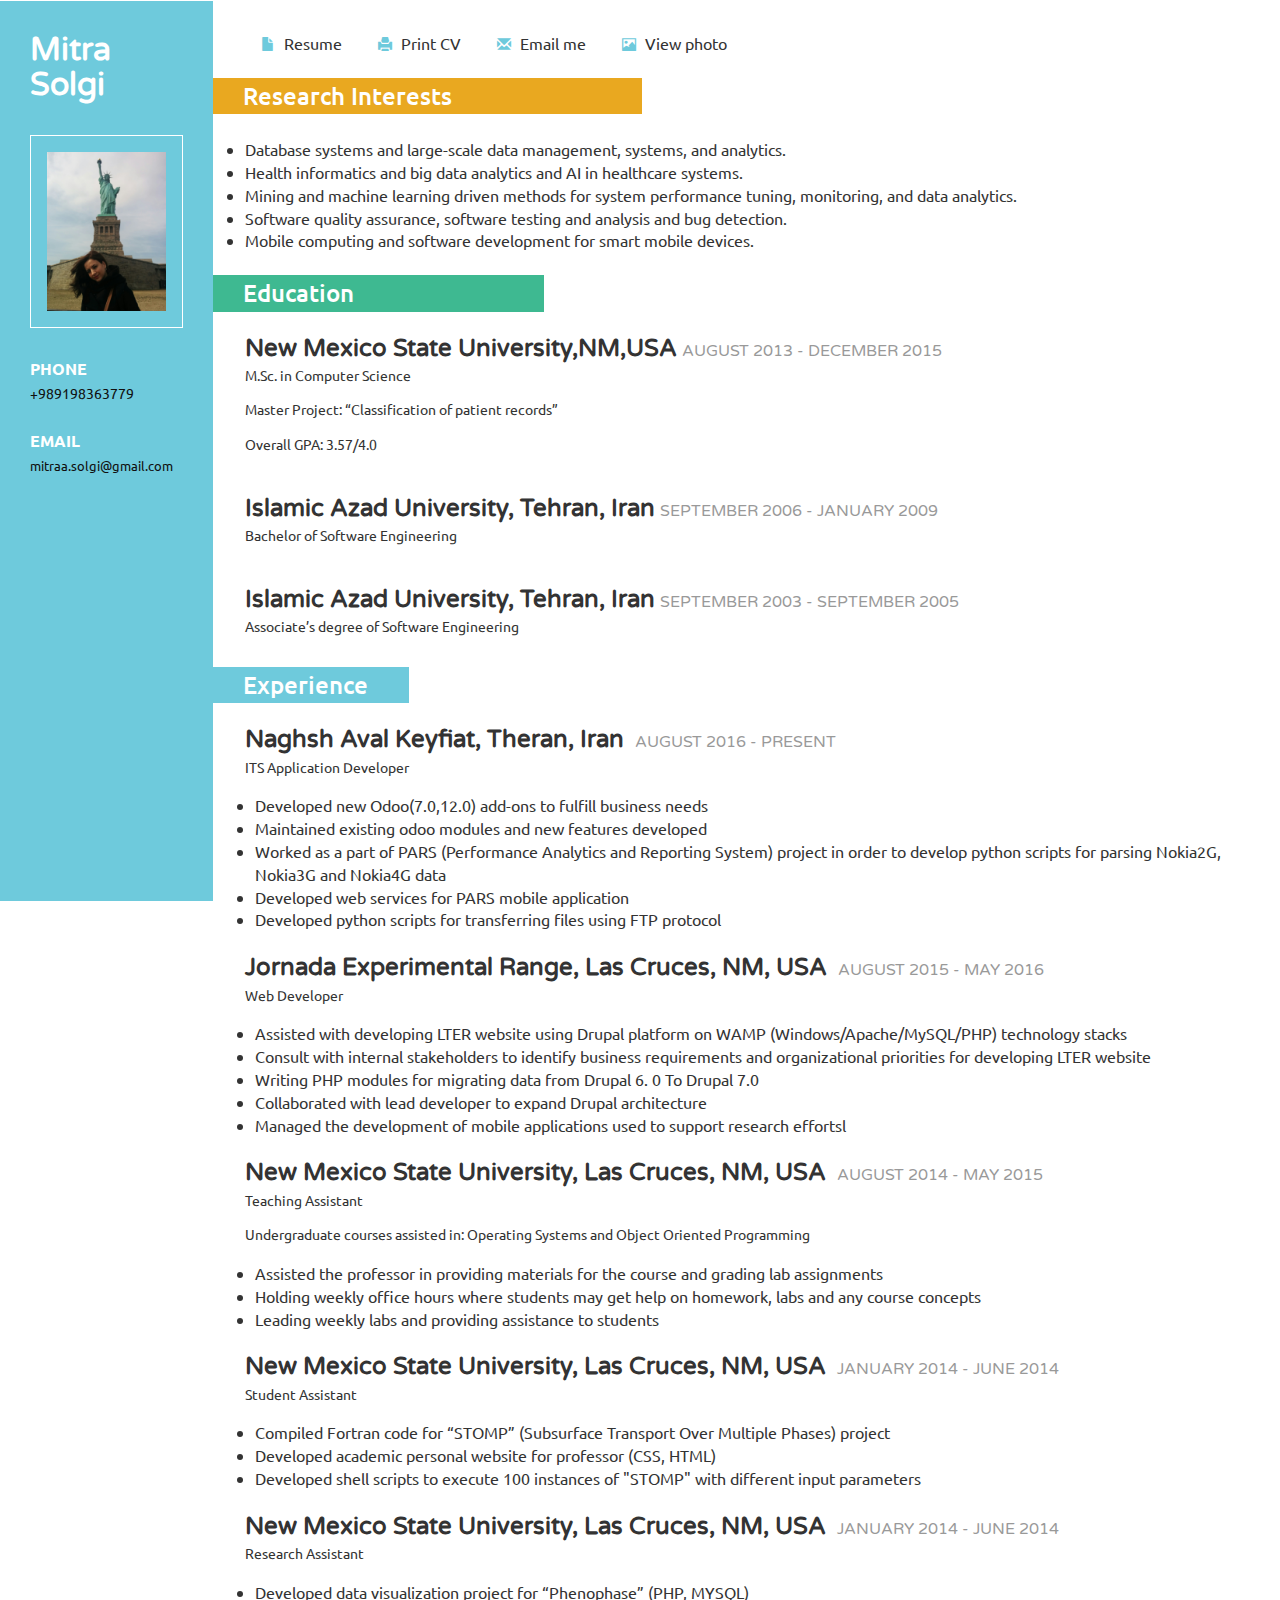
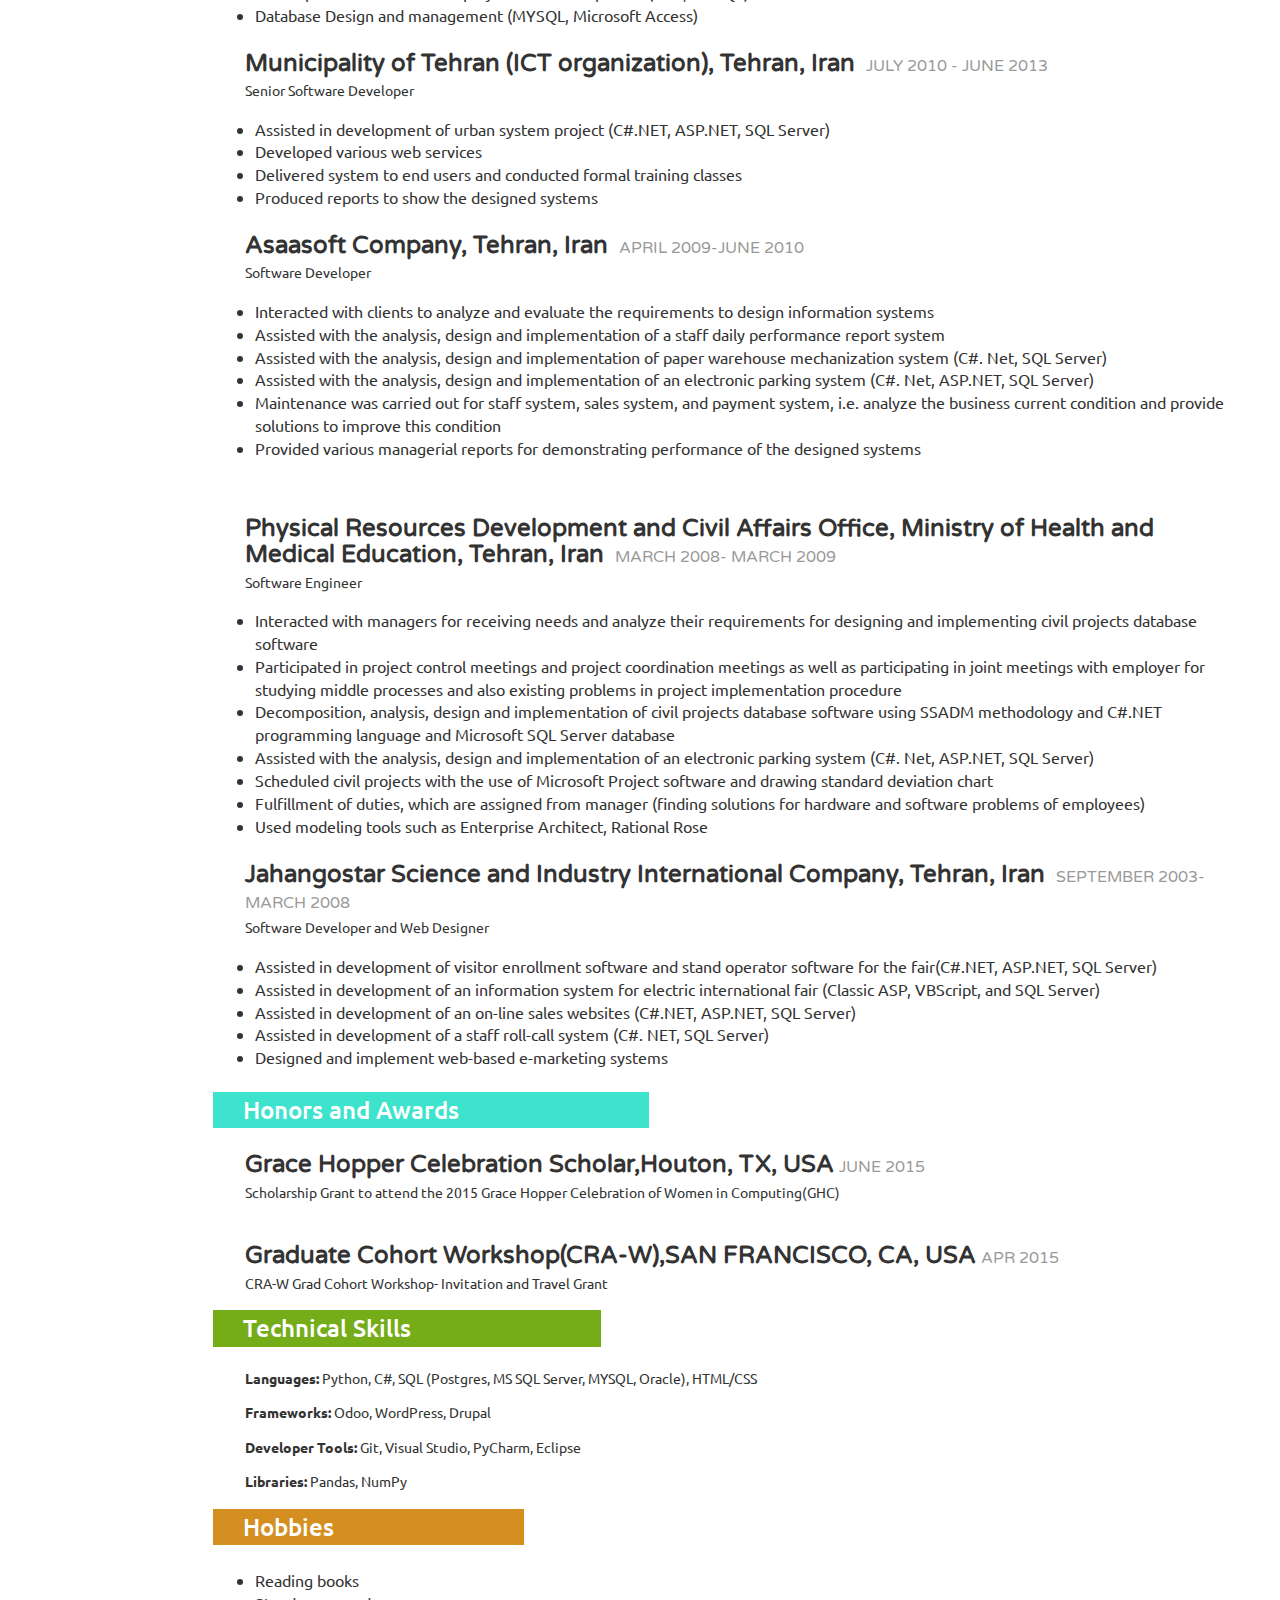
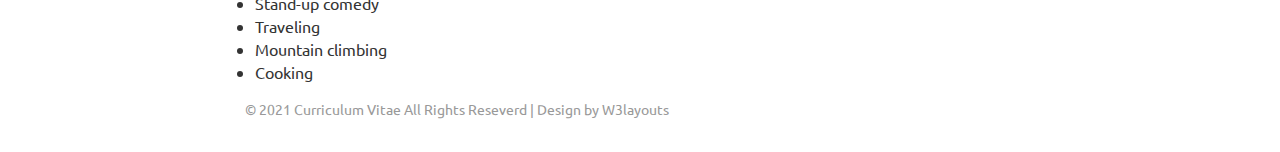
<file: index.html>
<!--A Design by W3layouts
Author: W3layout
Author URL: http://w3layouts.com
License: Creative Commons Attribution 3.0 Unported
License URL: http://creativecommons.org/licenses/by/3.0/
Test
-->
<!DOCTYPE HTML>
<html xmlns="http://www.w3.org/1999/html">
<head>
    <title>Curriculum Vitae</title>
    <link href="css/bootstrap.css" rel='stylesheet' type='text/css'/>
    <!-- jQuery (necessary JavaScript plugins) -->
    <script src="js/jquery.min.js"></script>
    <!-- Custom Theme files -->
    <link href="css/dashboard.css" rel="stylesheet">
    <link href="css/style.css" rel='stylesheet' type='text/css'/>

    <!-- Custom Theme files -->
    <!--//theme-style-->
    <meta content="width=device-width, initial-scale=1" name="viewport">
    <meta content="text/html; charset=utf-8" http-equiv="Content-Type"/>
    <meta content="Curriculum Vitae Responsive web template, Bootstrap Web Templates, Flat Web Templates, Andriod Compatible web template,
Smartphone Compatible web template, free webdesigns for Nokia, Samsung, LG, SonyErricsson, Motorola web design"
          name="keywords"/>
    <script type="application/x-javascript">
         addEventListener("load", function() { setTimeout(hideURLbar, 0); }, false); function hideURLbar(){ window.scrollTo(0,1); }


















    </script>
    <link href='http://fonts.googleapis.com/css?family=Ubuntu:300,400,500,700' rel='stylesheet' type='text/css'>
    <link href='http://fonts.googleapis.com/css?family=Varela+Round' rel='stylesheet' type='text/css'>
    <!-- start menu -->

</head>
<body>
<!-- header -->
<div class="col-sm-3 col-md-2 sidebar">
    <div class="sidebar_top">
        <h1>Mitra Solgi</h1>
        <img alt="" src="images/mitil_1.jpg"/>
    </div>
    <div class="details">
        <h3>PHONE</h3>
        <p>+989198363779</p>
        <h3>EMAIL</h3>
        <p><a href="mailto:mitraa.solgi@gmail.com">mitraa.solgi@gmail.com</a></p>
        <!--			 <address>-->
        <!--			 <h3>ADDRESS</h3>-->
        <!--			 <span>Lorem ipsum,</span>-->
        <!--			 <span>Sed dolor sit,</span>-->
        <!--			 <span>Praesent porta.</span>-->
        <!--			 </address>-->

    </div>
    <div class="clearfix"></div>
</div>
<!---->
<link href="css/popuo-box.css" media="all" rel="stylesheet" type="text/css"/>
<script src="js/jquery.magnific-popup.js" type="text/javascript"></script>
<!---//pop-up-box---->
<div class="col-sm-9 col-sm-offset-3 col-md-10 col-md-offset-2 main">
    <div class="content">
        <div class="details_header">
            <ul>
                <li><a href="index.html"><span aria-hidden="true" class="glyphicon glyphicon-file"></span>Resume</a>
                </li>
                <li><a href="cv/MsolgiCV.pdf"><span aria-hidden="true" class="glyphicon glyphicon-print"></span>Print CV</a>
                </li>
                <li><a href="contact.html"><span aria-hidden="true" class="glyphicon glyphicon-envelope"></span>Email me</a>
                </li>
                <li><a class="play-icon popup-with-zoom-anim" href="#small-dialog"><span
                        aria-hidden="true" class="glyphicon glyphicon-picture"></span>View photo</a></li>
                <div class="mfp-hide" id="small-dialog">
                    <img alt="" src="images/mitil_1.jpg"/>
                </div>
                <script>
						$(document).ready(function() {
						$('.popup-with-zoom-anim').magnificPopup({
							type: 'inline',
							fixedContentPos: false,
							fixedBgPos: true,
							overflowY: 'auto',
							closeBtnInside: true,
							preloader: false,
							midClick: true,
							removalDelay: 300,
							mainClass: 'my-mfp-zoom-in'
						});
																						
						});



















                </script>
            </ul>
        </div>
        </br>
        <div class="education">
            <h3 class="clr2">Research Interests</h3>
            <div class="education_details">

                <!--                <h6>My research interests lie in the areas of:</h6>-->
                <!--					 <h4>Software</h4>-->
                <ul>
                    <li>Database systems and large-scale data management, systems, and analytics.</li>
                    <li>Health informatics and big data analytics and AI in healthcare systems.</li>
                    <li>Mining and machine learning driven methods for system performance tuning, monitoring,
                        and
                        data
                        analytics.
                    </li>
                    <li>Software quality assurance, software testing and analysis and bug detection.</li>
                    <li>Mobile computing and software development for smart mobile devices.</li>

                </ul>
                </br>
            </div>
        </div>
        <div class="education">
            <h3 class="clr3">Education</h3>
            <div class="education_details">
                <h4>New Mexico State University,NM,USA<span>AUGUST 2013 - DECEMBER 2015</span></h4>
                <h6>M.Sc. in Computer Science</h6>
                <h6>Master Project: “Classification of patient records”</h6>
                <h6>Overall GPA: 3.57/4.0</h6>
                <!--				 <p class="cmpny1"></p>-->

                <!--				 <p class="cmpny1">Overall GPA: 3.57/4.0</p>-->

            </div>
            <div class="education_details">
                <h4>Islamic Azad University, Tehran, Iran<span>SEPTEMBER 2006 - JANUARY 2009</span></h4>
                <h6>Bachelor of Software Engineering</h6>
                <!--				 <p class="cmpny1"></p>-->

            </div>
            <div class="education_details">
                <h4>Islamic Azad University, Tehran, Iran<span>SEPTEMBER 2003 - SEPTEMBER 2005</span></h4>
                <h6>Associate’s degree of Software Engineering</h6>
            </div>
        </div>
        <div class="company">
            <h3 class="clr1">Experience</h3>
            <div class="company_details">
                <h4>Naghsh Aval Keyfiat, Theran, Iran <span>AUGUST 2016 - PRESENT</span></h4>
                <h6>ITS Application Developer</h6>


                <ul>
                    <li>Developed new Odoo(7.0,12.0) add-ons to fulfill business needs</li>
                    <li>Maintained existing odoo modules and new features developed</li>
                    <li>Worked as a part of PARS (Performance Analytics and Reporting System) project in order to
                        develop python
                        scripts for parsing Nokia2G, Nokia3G and Nokia4G data
                    </li>
                    <li>Developed web services for PARS mobile application</li>
                    <li>Developed python scripts for transferring files using FTP protocol</li>
                </ul>

            </div>
            <div class="company_details">
                <h4>Jornada Experimental Range, Las Cruces, NM, USA <span>AUGUST 2015 - MAY 2016</span></h4>
                <h6>Web Developer</h6>
                <ul>
                    <li>Assisted with developing LTER website using Drupal platform on WAMP (Windows/Apache/MySQL/PHP)
                        technology stacks
                    </li>
                    <li>Consult with internal stakeholders to identify business requirements and organizational
                        priorities for developing
                        LTER website
                    </li>
                    <li>Writing PHP modules for migrating data from Drupal 6. 0 To Drupal 7.0
                    </li>
                    <li>Collaborated with lead developer to expand Drupal architecture</li>
                    <li>Managed the development of mobile applications used to support research effortsl</li>
                </ul>
            </div>
            <div class="company_details">
                <h4>New Mexico State University, Las Cruces, NM, USA <span>AUGUST 2014 - MAY 2015</span></h4>
                <h6>Teaching Assistant</h6>
                <h6>Undergraduate courses assisted in: Operating Systems and Object Oriented Programming</h6>
                <ul>
                    <li>Assisted the professor in providing materials for the course and grading lab assignments</li>
                    <li>Holding weekly office hours where students may get help on homework, labs and any course
                        concepts
                    </li>
                    <li>Leading weekly labs and providing assistance to students</li>
                </ul>
            </div>
            <div class="company_details">
                <h4>New Mexico State University, Las Cruces, NM, USA <span>JANUARY 2014 - JUNE 2014</span></h4>
                <h6>Student Assistant</h6>
                <ul>
                    <li>Compiled Fortran code for “STOMP” (Subsurface Transport Over Multiple Phases) project</li>
                    <li>Developed academic personal website for professor (CSS, HTML)</li>
                    <li>Developed shell scripts to execute 100 instances of "STOMP" with different input parameters</li>
                </ul>
            </div>
            <div class="company_details">
                <h4>New Mexico State University, Las Cruces, NM, USA <span>JANUARY 2014 - JUNE 2014</span></h4>
                <h6>Research Assistant</h6>
                <ul>
                    <li>Developed data visualization project for “Phenophase” (PHP, MYSQL)</li>
                    <li>Database Design and management (MYSQL, Microsoft Access)</li>
                </ul>
            </div>
            <div class="company_details">
                <h4>Municipality of Tehran (ICT organization), Tehran, Iran <span>JULY 2010 - JUNE 2013</span></h4>
                <h6>Senior Software Developer</h6>
                <ul>
                    <li>Assisted in development of urban system project (C#.NET, ASP.NET, SQL Server)</li>
                    <li>Developed various web services</li>
                    <li>Delivered system to end users and conducted formal training classes</li>
                    <li>Produced reports to show the designed systems</li>

                </ul>
            </div>
            <div class="company_details">
                <h4>Asaasoft Company, Tehran, Iran <span>APRIL 2009-JUNE 2010</span></h4>
                <h6>Software Developer</h6>
                <ul>
                    <li>Interacted with clients to analyze and evaluate the requirements to design information systems
                    </li>
                    <li>Assisted with the analysis, design and implementation of a staff daily performance report
                        system
                    </li>
                    <li>Assisted with the analysis, design and implementation of paper warehouse mechanization system
                        (C#. Net, SQL Server)
                    </li>
                    <li>Assisted with the analysis, design and implementation of an electronic parking system
                        (C#. Net, ASP.NET, SQL Server)
                    </li>
                    <li>Maintenance was carried out for staff system, sales system, and payment system, i.e. analyze the
                        business current condition and provide solutions to improve this condition
                    </li>
                    <li>Provided various managerial reports for demonstrating performance of the designed systems</li>

                </ul>
            </div>

        </div>
        <div class="company_details">
            <h4>Physical Resources Development and Civil Affairs Office, Ministry of Health and Medical Education,
                Tehran, Iran <span>MARCH 2008- MARCH 2009</span></h4>
            <h6>Software Engineer</h6>
            <ul>
                <li>Interacted with managers for receiving needs and analyze their requirements for designing and
                    implementing civil projects database software
                </li>
                <li>Participated in project control meetings and project coordination meetings as well as participating
                    in joint meetings with employer for studying middle processes and also existing problems in project
                    implementation procedure
                </li>
                <li>Decomposition, analysis, design and implementation of civil projects database software using SSADM
                    methodology and C#.NET programming language and Microsoft SQL Server database
                </li>
                <li>Assisted with the analysis, design and implementation of an electronic parking system
                    (C#. Net, ASP.NET, SQL Server)
                </li>
                <li>Scheduled civil projects with the use of Microsoft Project software and drawing standard deviation
                    chart
                </li>
                <li>Fulfillment of duties, which are assigned from manager (finding solutions for hardware and software
                    problems of employees)
                </li>
                <li>Used modeling tools such as Enterprise Architect, Rational Rose</li>

            </ul>
        </div>
        <div class="company_details">
            <h4>Jahangostar Science and Industry International Company, Tehran, Iran <span>SEPTEMBER 2003- MARCH 2008</span></h4>
            <h6>Software Developer and Web Designer</h6>
            <ul>
                <li>Assisted in development of visitor enrollment software and stand operator software for the fair(C#.NET, ASP.NET, SQL Server)</li>
                <li>Assisted in development of an information system for electric international fair (Classic ASP, VBScript, and SQL Server)</li>
                <li>Assisted in development of an on-line sales websites (C#.NET, ASP.NET, SQL Server)</li>
                <li>Assisted in development of a staff roll-call system (C#. NET, SQL Server)</li>
                <li>Designed and implement web-based e-marketing systems</li>

            </ul>
        </div>
        <br/>
    </div>
    <div class="honors">
        <h3 class="clr4">Honors and Awards</h3>
        <div class="education_details">
            <h4>Grace Hopper Celebration Scholar,Houton, TX, USA<span>JUNE 2015</span></h4>
            <h6>Scholarship Grant to attend the 2015 Grace Hopper Celebration of Women in Computing(GHC)</h6>
            <!--				 <p class="cmpny1"></p>-->

            <!--				 <p class="cmpny1">Overall GPA: 3.57/4.0</p>-->

        </div>
        <div class="education_details">
            <h4>Graduate Cohort Workshop(CRA-W),SAN FRANCISCO, CA, USA<span>APR 2015</span></h4>
            <h6>CRA-W Grad Cohort Workshop- Invitation and Travel Grant</h6>
            <!--				 <p class="cmpny1"></p>-->

            <!--				 <p class="cmpny1">Overall GPA: 3.57/4.0</p>-->

        </div>
    </div>
    <div class="technical">
        <h3 class="clr5">Technical Skills</h3>
        <div class="education_details">

            <h6><b>Languages:</b><span> Python, C#, SQL (Postgres, MS SQL Server, MYSQL, Oracle), HTML/CSS</span>
            </h6>
            <h6><b>Frameworks:</b><span> Odoo, WordPress, Drupal</span></h6>
            <h6><b>Developer Tools:</b><span> Git, Visual Studio, PyCharm, Eclipse</span></h6>
            <h6><b>Libraries:</b><span> Pandas, NumPy</span></h6>

        </div>
        <!--            <p></p>-->

    </div>
    <div></div>
    <div class="hobbies">
        <h3 class="clr6">Hobbies</h3>
        <div class="company_details">

            <ul>
                <li>Reading books</li>
                <li>Stand-up comedy</li>
                <li>Traveling</li>
                <li>Mountain climbing</li>
                <li>Cooking</li>
            </ul>
        </div>
    </div>
    <div class="copywrite">
        <p>© 2021 Curriculum Vitae All Rights Reseverd | Design by <a href="http://w3layouts.com/" target="_blank">W3layouts</a>
        </p>
    </div>
</div>
</div>
<!---->
</body>
</html>
</file>
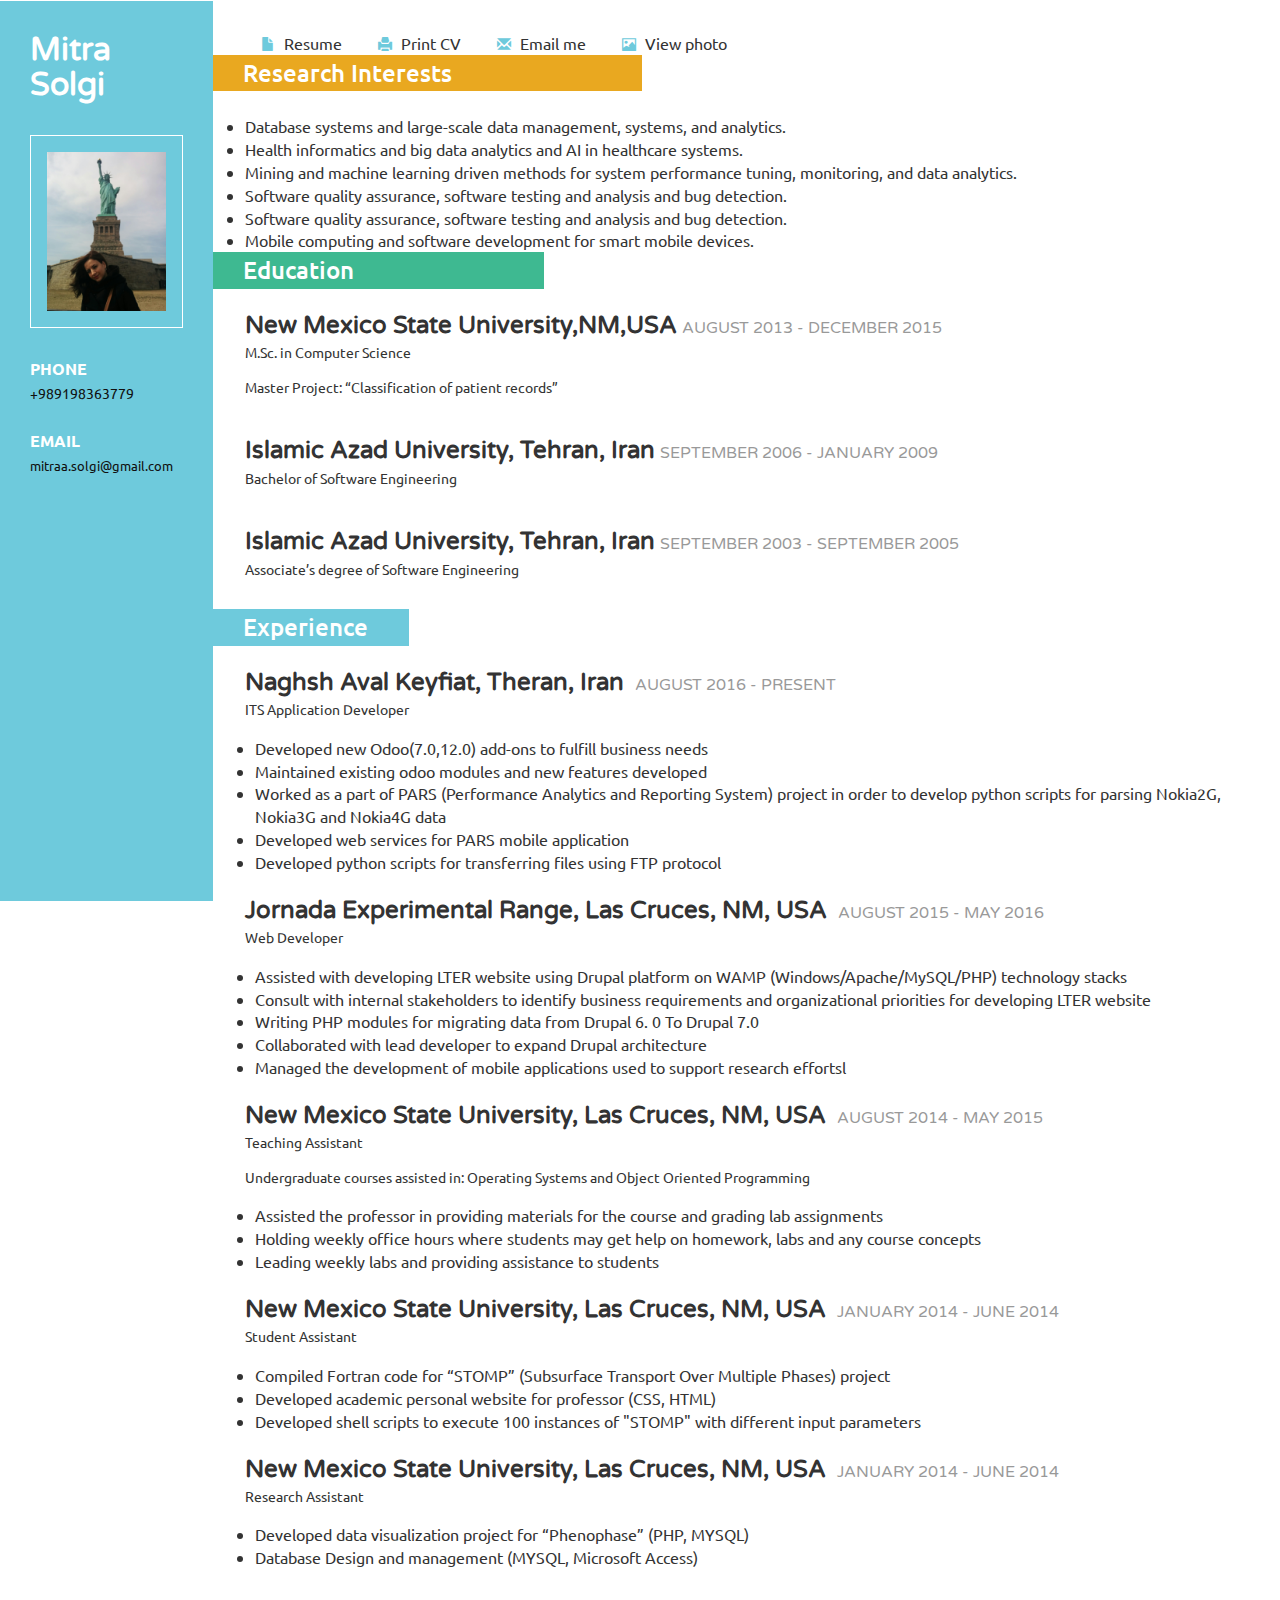
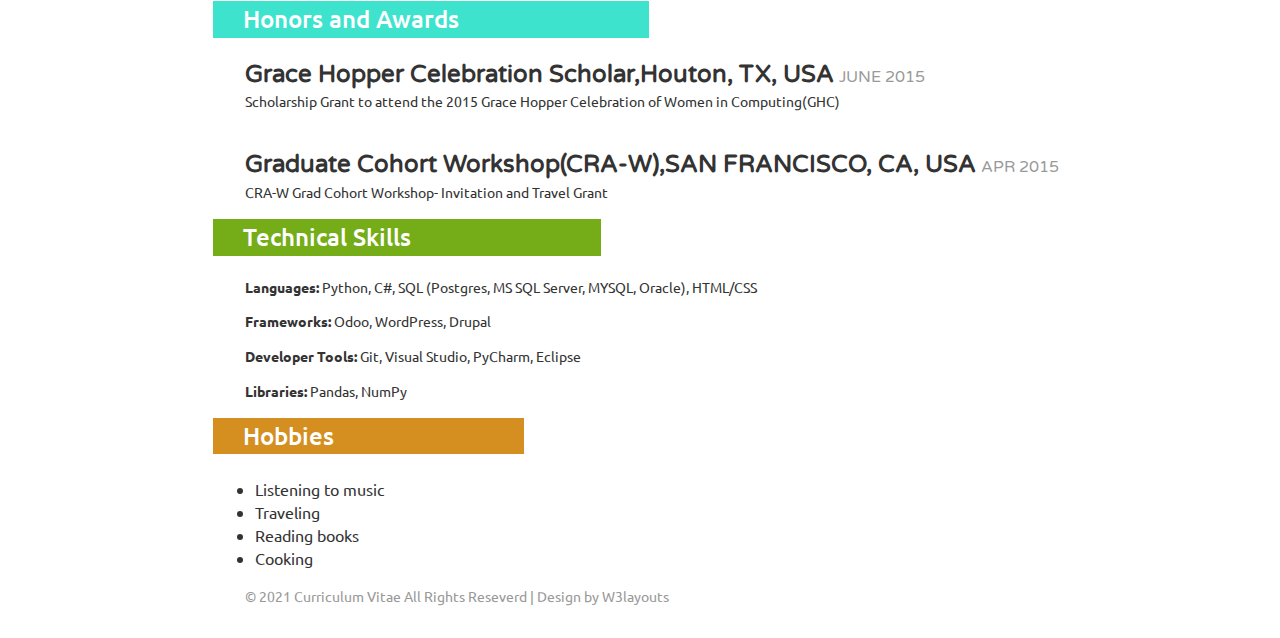
<file: cv-web/web/index.html>
<!--A Design by W3layouts
Author: W3layout
Author URL: http://w3layouts.com
License: Creative Commons Attribution 3.0 Unported
License URL: http://creativecommons.org/licenses/by/3.0/
-->
<!DOCTYPE HTML>
<html>
<head>
    <title>Curriculum Vitae</title>
    <link href="css/bootstrap.css" rel='stylesheet' type='text/css'/>
    <!-- jQuery (necessary JavaScript plugins) -->
    <script src="js/jquery.min.js"></script>
    <!-- Custom Theme files -->
    <link href="css/dashboard.css" rel="stylesheet">
    <link href="css/style.css" rel='stylesheet' type='text/css'/>

    <!-- Custom Theme files -->
    <!--//theme-style-->
    <meta content="width=device-width, initial-scale=1" name="viewport">
    <meta content="text/html; charset=utf-8" http-equiv="Content-Type"/>
    <meta content="Curriculum Vitae Responsive web template, Bootstrap Web Templates, Flat Web Templates, Andriod Compatible web template,
Smartphone Compatible web template, free webdesigns for Nokia, Samsung, LG, SonyErricsson, Motorola web design"
          name="keywords"/>
    <script type="application/x-javascript">
         addEventListener("load", function() { setTimeout(hideURLbar, 0); }, false); function hideURLbar(){ window.scrollTo(0,1); }












    </script>
    <link href='http://fonts.googleapis.com/css?family=Ubuntu:300,400,500,700' rel='stylesheet' type='text/css'>
    <link href='http://fonts.googleapis.com/css?family=Varela+Round' rel='stylesheet' type='text/css'>
    <!-- start menu -->

</head>
<body>
<!-- header -->
<div class="col-sm-3 col-md-2 sidebar">
    <div class="sidebar_top">
        <h1>Mitra Solgi</h1>
        <img alt="" src="images/mitil_1.jpg"/>
    </div>
    <div class="details">
        <h3>PHONE</h3>
        <p>+989198363779</p>
        <h3>EMAIL</h3>
        <p><a href="mailto@example.com">mitraa.solgi@gmail.com</a></p>
        <!--			 <address>-->
        <!--			 <h3>ADDRESS</h3>-->
        <!--			 <span>Lorem ipsum,</span>-->
        <!--			 <span>Sed dolor sit,</span>-->
        <!--			 <span>Praesent porta.</span>-->
        <!--			 </address>-->

    </div>
    <div class="clearfix"></div>
</div>
<!---->
<link href="css/popuo-box.css" media="all" rel="stylesheet" type="text/css"/>
<script src="js/jquery.magnific-popup.js" type="text/javascript"></script>
<!---//pop-up-box---->
<div class="col-sm-9 col-sm-offset-3 col-md-10 col-md-offset-2 main">
    <div class="content">
        <div class="details_header">
            <ul>
                <li><a href="index.html"><span aria-hidden="true" class="glyphicon glyphicon-file"></span>Resume</a>
                </li>
                <li><a href="cv/MsolgiCV.pdf"><span aria-hidden="true" class="glyphicon glyphicon-print"></span>Print CV</a>
                </li>
                <li><a href="contact.html"><span aria-hidden="true" class="glyphicon glyphicon-envelope"></span>Email me</a>
                </li>
                <li><a class="play-icon popup-with-zoom-anim" href="#small-dialog"><span
                        aria-hidden="true" class="glyphicon glyphicon-picture"></span>View photo</a></li>
                <div class="mfp-hide" id="small-dialog">
                    <img alt="" src="images/mitil_1.jpg"/>
                </div>
                <script>
						$(document).ready(function() {
						$('.popup-with-zoom-anim').magnificPopup({
							type: 'inline',
							fixedContentPos: false,
							fixedBgPos: true,
							overflowY: 'auto',
							closeBtnInside: true,
							preloader: false,
							midClick: true,
							removalDelay: 300,
							mainClass: 'my-mfp-zoom-in'
						});
																						
						});













                </script>
            </ul>
        </div>

        <div class="education">
            <h3 class="clr2">Research Interests</h3>
            <div class="education_details">

<!--                <h6>My research interests lie in the areas of:</h6>-->
                <!--					 <h4>Software</h4>-->
                <ul>
                    <li>Database systems and large-scale data management, systems, and analytics.</li>
                    <li>Health informatics and big data analytics and AI in healthcare systems.</li>
                    <li>Mining and machine learning driven methods for system performance tuning, monitoring,
                        and
                        data
                        analytics.
                    </li>
                    <li>Software quality assurance, software testing and analysis and bug detection.</li>
                    <li>Software quality assurance, software testing and analysis and bug detection.</li>
                    <li>Mobile computing and software development for smart mobile devices.</li>

                </ul>
                <!--				 </div>-->
                <!--				 <div class="skill2">-->
                <!--					 <h4>Languages</h4>-->
                <!--					 <ul>					 -->
                <!--						<li>HTML/CSS</li>-->
                <!--						<li>ActionScript</li>-->
                <!--						<li>PHP</li>-->
                <!--						<li>Ruby on Rais</li>-->
                <!--					 </ul>-->
            </div>
            <div class="clearfix"></div>
        </div>
        <div class="education">
            <h3 class="clr3">Education</h3>
            <div class="education_details">
                <h4>New Mexico State University,NM,USA<span>AUGUST 2013 - DECEMBER 2015</span></h4>
                <h6>M.Sc. in Computer Science</h6>
                <h6>Master Project: “Classification of patient records”</h6>
                <!--				 <p class="cmpny1"></p>-->

                <!--				 <p class="cmpny1">Overall GPA: 3.57/4.0</p>-->

            </div>
            <div class="education_details">
                <h4>Islamic Azad University, Tehran, Iran<span>SEPTEMBER 2006 - JANUARY 2009</span></h4>
                <h6>Bachelor of Software Engineering</h6>
                <!--				 <p class="cmpny1"></p>-->

            </div>
            <div class="education_details">
                <h4>Islamic Azad University, Tehran, Iran<span>SEPTEMBER 2003 - SEPTEMBER 2005</span></h4>
                <h6>Associate’s degree of Software Engineering</h6>
            </div>
        </div>
        <div class="company">
            <h3 class="clr1">Experience</h3>
            <div class="company_details">
                <h4>Naghsh Aval Keyfiat, Theran, Iran <span>AUGUST 2016 - PRESENT</span></h4>
                <h6>ITS Application Developer</h6>


                <ul>
                    <li>Developed new Odoo(7.0,12.0) add-ons to fulfill business needs</li>
                    <li>Maintained existing odoo modules and new features developed</li>
                    <li>Worked as a part of PARS (Performance Analytics and Reporting System) project in order to
                        develop python
                        scripts for parsing Nokia2G, Nokia3G and Nokia4G data
                    </li>
                    <li>Developed web services for PARS mobile application</li>
                    <li>Developed python scripts for transferring files using FTP protocol</li>
                </ul>

            </div>
            <div class="company_details">
                <h4>Jornada Experimental Range, Las Cruces, NM, USA <span>AUGUST 2015 - MAY 2016</span></h4>
                <h6>Web Developer</h6>
                <ul>
                    <li>Assisted with developing LTER website using Drupal platform on WAMP (Windows/Apache/MySQL/PHP)
                        technology stacks
                    </li>
                    <li>Consult with internal stakeholders to identify business requirements and organizational
                        priorities for developing
                        LTER website
                    </li>
                    <li>Writing PHP modules for migrating data from Drupal 6. 0 To Drupal 7.0
                    </li>
                    <li>Collaborated with lead developer to expand Drupal architecture</li>
                    <li>Managed the development of mobile applications used to support research effortsl</li>
                </ul>
            </div>
            <div class="company_details">
                <h4>New Mexico State University, Las Cruces, NM, USA <span>AUGUST 2014 - MAY 2015</span></h4>
                <h6>Teaching Assistant</h6>
                <h6>Undergraduate courses assisted in: Operating Systems and Object Oriented Programming</h6>
                <ul>
                    <li>Assisted the professor in providing materials for the course and grading lab assignments</li>
                    <li>Holding weekly office hours where students may get help on homework, labs and any course
                        concepts
                    </li>
                    <li>Leading weekly labs and providing assistance to students</li>
                </ul>
            </div>
            <div class="company_details">
                <h4>New Mexico State University, Las Cruces, NM, USA <span>JANUARY 2014 - JUNE 2014</span></h4>
                <h6>Student Assistant</h6>
                <ul>
                    <li>Compiled Fortran code for “STOMP” (Subsurface Transport Over Multiple Phases) project</li>
                    <li>Developed academic personal website for professor (CSS, HTML)</li>
                    <li>Developed shell scripts to execute 100 instances of "STOMP" with different input parameters</li>
                </ul>
            </div>
            <div class="company_details">
                <h4>New Mexico State University, Las Cruces, NM, USA <span>JANUARY 2014 - JUNE 2014</span></h4>
                <h6>Research Assistant</h6>
                <ul>
                    <li>Developed data visualization project for “Phenophase” (PHP, MYSQL)</li>
                    <li>Database Design and management (MYSQL, Microsoft Access)</li>
                </ul>
            </div>


        </div>
        <div class="honors">
            <h3 class="clr4">Honors and Awards</h3>
            <div class="education_details">
                <h4>Grace Hopper Celebration Scholar,Houton, TX, USA<span>JUNE 2015</span></h4>
                <h6>Scholarship Grant to attend the 2015 Grace Hopper Celebration of Women in Computing(GHC)</h6>
                <!--				 <p class="cmpny1"></p>-->

                <!--				 <p class="cmpny1">Overall GPA: 3.57/4.0</p>-->

            </div>
            <div class="education_details">
                <h4>Graduate Cohort Workshop(CRA-W),SAN FRANCISCO, CA, USA<span>APR 2015</span></h4>
                <h6>CRA-W Grad Cohort Workshop- Invitation and Travel Grant</h6>
                <!--				 <p class="cmpny1"></p>-->

                <!--				 <p class="cmpny1">Overall GPA: 3.57/4.0</p>-->

            </div>
        </div>
        <div class="technical">
            <h3 class="clr5">Technical Skills</h3>
            <div class="education_details">

                <h6><b>Languages:</b><span> Python, C#, SQL (Postgres, MS SQL Server, MYSQL, Oracle), HTML/CSS</span></h6>
                <h6><b>Frameworks:</b><span> Odoo, WordPress, Drupal</span></h6>
                <h6><b>Developer Tools:</b><span> Git, Visual Studio, PyCharm, Eclipse</span></h6>
                <h6><b>Libraries:</b><span> Pandas, NumPy</span></h6>

            </div>
<!--            <p></p>-->

        </div>
        <div></div>
        <div class="hobbies">
            <h3 class="clr6">Hobbies</h3>
            <div class="company_details">

                <ul>
                    <li>Listening to music</li>
                    <li>Traveling</li>
                    <li>Reading books</li>
                    <li>Cooking</li>
                </ul>
            </div>
        </div>
        <div class="copywrite">
            <p>© 2021 Curriculum Vitae All Rights Reseverd | Design by <a href="http://w3layouts.com/" target="_blank">W3layouts</a>
            </p>
        </div>
    </div>
</div>
<!---->
</body>
</html>
</file>
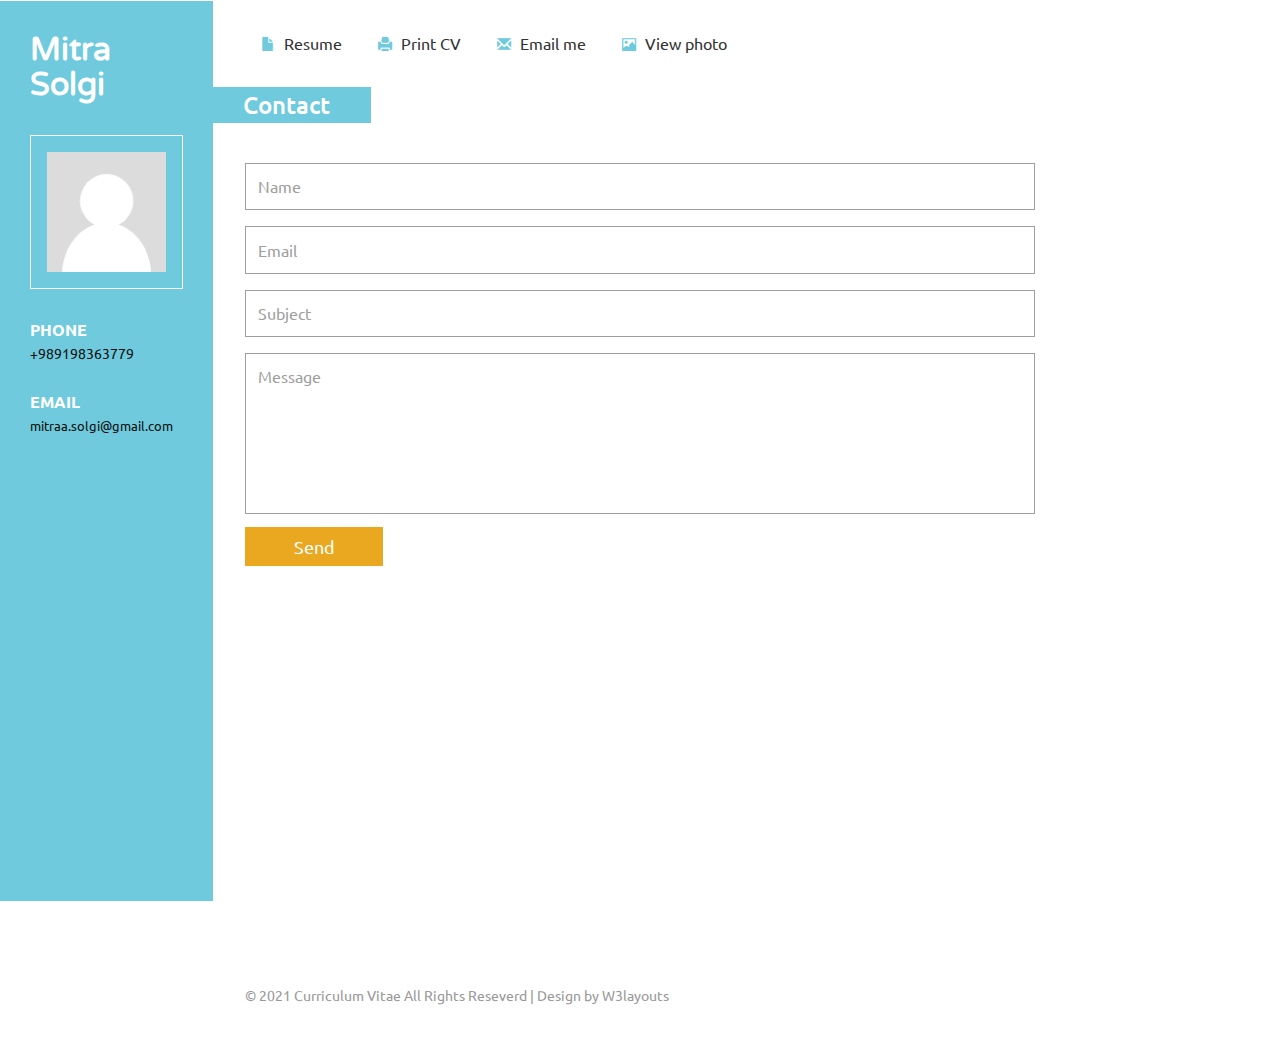
<file: contact.html>
<!--A Design by W3layouts
Author: W3layout
Author URL: http://w3layouts.com
License: Creative Commons Attribution 3.0 Unported
License URL: http://creativecommons.org/licenses/by/3.0/
-->
<!DOCTYPE HTML>
<html>
<head>
<title>Curriculum Vitae a Personal Category Flat Bootstarp Responsive Website Template | Home :: w3layouts</title>
<link href="css/bootstrap.css" rel='stylesheet' type='text/css' />
<!-- jQuery (necessary JavaScript plugins) -->
<script src="js/jquery.min.js"></script>
<!-- Custom Theme files -->
 <link href="css/dashboard.css" rel="stylesheet">
<link href="css/style.css" rel='stylesheet' type='text/css' />

<!-- Custom Theme files -->
<!--//theme-style-->
<meta name="viewport" content="width=device-width, initial-scale=1">
<meta http-equiv="Content-Type" content="text/html; charset=utf-8" />
<meta name="keywords" content="Curriculum Vitae Responsive web template, Bootstrap Web Templates, Flat Web Templates, Andriod Compatible web template, 
Smartphone Compatible web template, free webdesigns for Nokia, Samsung, LG, SonyErricsson, Motorola web design" />
<script type="application/x-javascript"> addEventListener("load", function() { setTimeout(hideURLbar, 0); }, false); function hideURLbar(){ window.scrollTo(0,1); } </script>
<link href='http://fonts.googleapis.com/css?family=Ubuntu:300,400,500,700' rel='stylesheet' type='text/css'>
<link href='http://fonts.googleapis.com/css?family=Varela+Round' rel='stylesheet' type='text/css'>
<!-- start menu -->
  
</head>
<body>
<!-- header -->
<div class="col-sm-3 col-md-2 sidebar">
		 <div class="sidebar_top">
			 <h1>Mitra Solgi</h1>
			 <img src="images/avt.png" alt=""/>
		 </div>
		<div class="details">
			 <h3>PHONE</h3>
			 <p>+989198363779</p>
			 <h3>EMAIL</h3>
			 <p><a href="mailto:mitraa.solgi@gmail.com">mitraa.solgi@gmail.com</a></p>
<!--			 <address>-->
<!--			 <h3>ADDRESS</h3>-->
<!--			 <span>Lorem ipsum,</span>-->
<!--			 <span>Sed dolor sit,</span>-->
<!--			 <span>Praesent porta.</span>-->
<!--			 </address>-->
			 
		</div>
		<div class="clearfix"></div>
</div>
<!---->
<link href="css/popuo-box.css" rel="stylesheet" type="text/css" media="all"/>
<script src="js/jquery.magnific-popup.js" type="text/javascript"></script>
	<!---//pop-up-box---->			
<div class="col-sm-9 col-sm-offset-3 col-md-10 col-md-offset-2 main">
	 <div class="content">
		 <div class="details_header">
			 <ul>
				 <li><a href="index.html"><span class="glyphicon glyphicon-file" aria-hidden="true"></span>Resume</a></li>
				 <li><a href="cv/MsolgiCV.pdf"><span class="glyphicon glyphicon-print" aria-hidden="true"></span>Print CV</a></li>
				 <li><a href="#"><span class="glyphicon glyphicon-envelope" aria-hidden="true"></span>Email me</a></li>
				 <li><a class="play-icon popup-with-zoom-anim" href="#small-dialog"><span class="glyphicon glyphicon-picture" aria-hidden="true"></span>View photo</a></li>
				 <div id="small-dialog" class="mfp-hide">
					 <img src="images/g4.jpg" alt=""/>
				 </div>
				 <script>
						$(document).ready(function() {
						$('.popup-with-zoom-anim').magnificPopup({
							type: 'inline',
							fixedContentPos: false,
							fixedBgPos: true,
							overflowY: 'auto',
							closeBtnInside: true,
							preloader: false,
							midClick: true,
							removalDelay: 300,
							mainClass: 'my-mfp-zoom-in'
						});
																						
						});
				</script>
			 </ul>
		 </div>
		 <div class="company contact-grid">
			 <h3 class="clr1">Contact</h3>
			 <form>	
					<input type="text" value="Name" onfocus="this.value='';" onblur="if (this.value == '') {this.value ='Name';}">					
					<input type="text" value="Email" onfocus="this.value='';" onblur="if (this.value == '') {this.value ='Email';}">
					<input type="text" value="Subject" onfocus="this.value='';" onblur="if (this.value == '') {this.value ='Subject';}">						
					<textarea cols="77" rows="6" value=" " onfocus="this.value='';" onblur="if (this.value == '') {this.value = 'Message';}">Message</textarea>
					<div class="send">
						<input type="submit" value="Send" >
					</div>
			 </form>
			 <div class="map">
				<iframe src="https://www.google.com/maps/embed?pb=!1m18!1m12!1m3!1d37494223.23909492!2d103!3d55!2m3!1f0!2f0!3f0!3m2!1i1024!2i768!4f13.1!3m3!1m2!1s0x453c569a896724fb%3A0x1409fdf86611f613!2sRussia!5e0!3m2!1sen!2sin!4v1415776049771"></iframe>
			</div>
		 </div>
		 <div class="copywrite">
			 <p>© 2021 Curriculum Vitae All Rights Reseverd | Design by <a href="http://w3layouts.com/" target="_blank">W3layouts</a></p>
		 </div>
	 </div>
</div>
<!---->
</body>
</html>
</file>
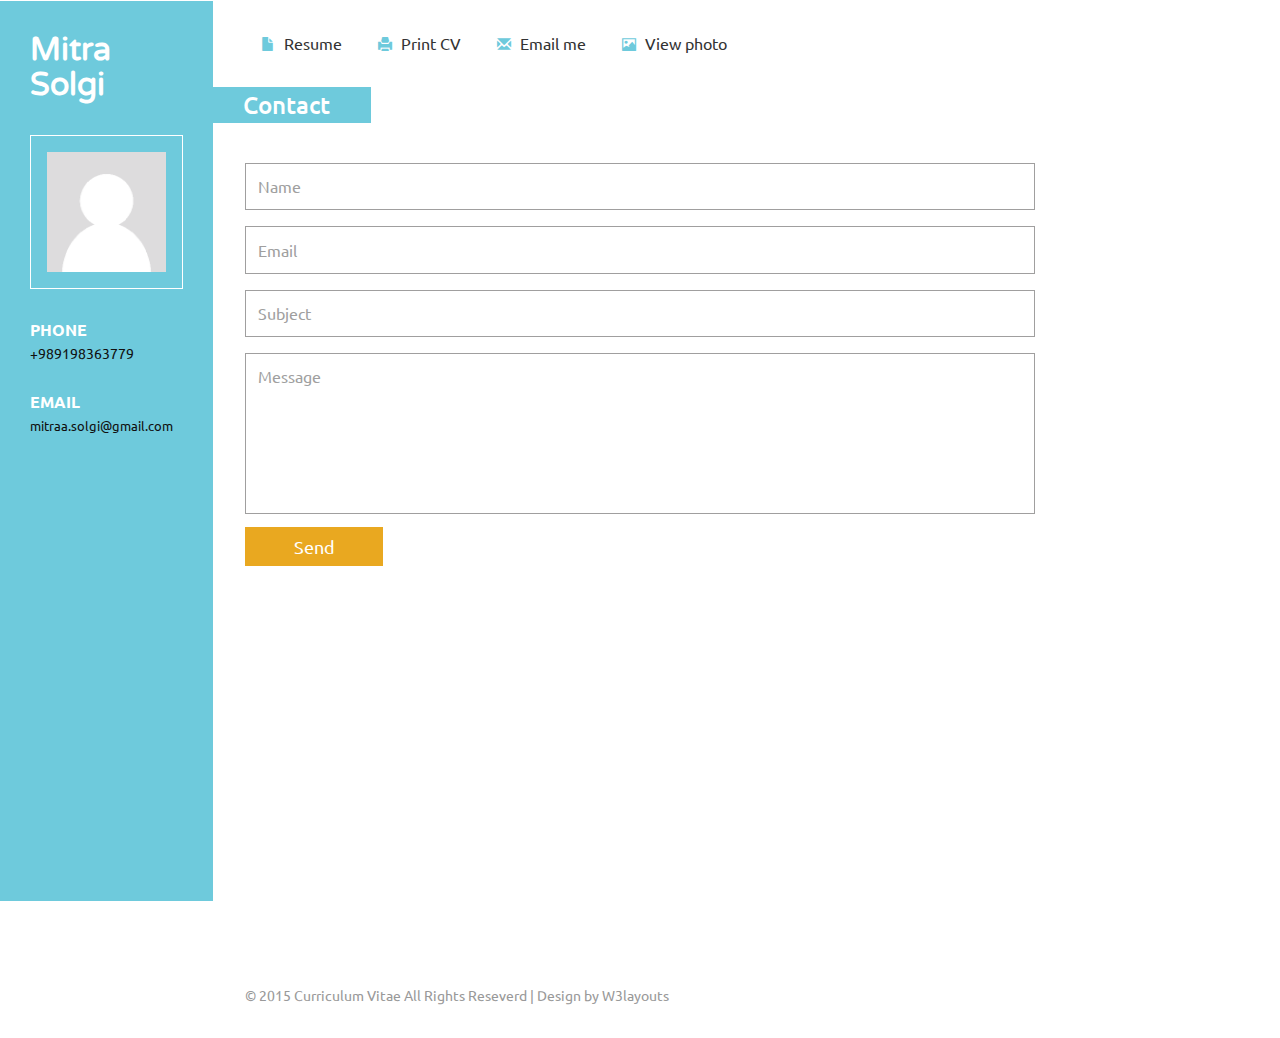
<file: cv-web/web/contact.html>
<!--A Design by W3layouts
Author: W3layout
Author URL: http://w3layouts.com
License: Creative Commons Attribution 3.0 Unported
License URL: http://creativecommons.org/licenses/by/3.0/
-->
<!DOCTYPE HTML>
<html>
<head>
<title>Curriculum Vitae a Personal Category Flat Bootstarp Responsive Website Template | Home :: w3layouts</title>
<link href="css/bootstrap.css" rel='stylesheet' type='text/css' />
<!-- jQuery (necessary JavaScript plugins) -->
<script src="js/jquery.min.js"></script>
<!-- Custom Theme files -->
 <link href="css/dashboard.css" rel="stylesheet">
<link href="css/style.css" rel='stylesheet' type='text/css' />

<!-- Custom Theme files -->
<!--//theme-style-->
<meta name="viewport" content="width=device-width, initial-scale=1">
<meta http-equiv="Content-Type" content="text/html; charset=utf-8" />
<meta name="keywords" content="Curriculum Vitae Responsive web template, Bootstrap Web Templates, Flat Web Templates, Andriod Compatible web template, 
Smartphone Compatible web template, free webdesigns for Nokia, Samsung, LG, SonyErricsson, Motorola web design" />
<script type="application/x-javascript"> addEventListener("load", function() { setTimeout(hideURLbar, 0); }, false); function hideURLbar(){ window.scrollTo(0,1); } </script>
<link href='http://fonts.googleapis.com/css?family=Ubuntu:300,400,500,700' rel='stylesheet' type='text/css'>
<link href='http://fonts.googleapis.com/css?family=Varela+Round' rel='stylesheet' type='text/css'>
<!-- start menu -->
  
</head>
<body>
<!-- header -->
<div class="col-sm-3 col-md-2 sidebar">
		 <div class="sidebar_top">
			 <h1>Mitra Solgi</h1>
			 <img src="images/avt.png" alt=""/>
		 </div>
		<div class="details">
			 <h3>PHONE</h3>
			 <p>+989198363779</p>
			 <h3>EMAIL</h3>
			 <p><a href="mailto@example.com">mitraa.solgi@gmail.com</a></p>
<!--			 <address>-->
<!--			 <h3>ADDRESS</h3>-->
<!--			 <span>Lorem ipsum,</span>-->
<!--			 <span>Sed dolor sit,</span>-->
<!--			 <span>Praesent porta.</span>-->
<!--			 </address>-->
			 
		</div>
		<div class="clearfix"></div>
</div>
<!---->
<link href="css/popuo-box.css" rel="stylesheet" type="text/css" media="all"/>
<script src="js/jquery.magnific-popup.js" type="text/javascript"></script>
	<!---//pop-up-box---->			
<div class="col-sm-9 col-sm-offset-3 col-md-10 col-md-offset-2 main">
	 <div class="content">
		 <div class="details_header">
			 <ul>
				 <li><a href="index.html"><span class="glyphicon glyphicon-file" aria-hidden="true"></span>Resume</a></li>
				 <li><a href="cv/MsolgiCV.pdf"><span class="glyphicon glyphicon-print" aria-hidden="true"></span>Print CV</a></li>
				 <li><a href="#"><span class="glyphicon glyphicon-envelope" aria-hidden="true"></span>Email me</a></li>
				 <li><a class="play-icon popup-with-zoom-anim" href="#small-dialog"><span class="glyphicon glyphicon-picture" aria-hidden="true"></span>View photo</a></li>
				 <div id="small-dialog" class="mfp-hide">
					 <img src="images/g4.jpg" alt=""/>
				 </div>
				 <script>
						$(document).ready(function() {
						$('.popup-with-zoom-anim').magnificPopup({
							type: 'inline',
							fixedContentPos: false,
							fixedBgPos: true,
							overflowY: 'auto',
							closeBtnInside: true,
							preloader: false,
							midClick: true,
							removalDelay: 300,
							mainClass: 'my-mfp-zoom-in'
						});
																						
						});
				</script>
			 </ul>
		 </div>
		 <div class="company contact-grid">
			 <h3 class="clr1">Contact</h3>
			 <form>	
					<input type="text" value="Name" onfocus="this.value='';" onblur="if (this.value == '') {this.value ='Name';}">					
					<input type="text" value="Email" onfocus="this.value='';" onblur="if (this.value == '') {this.value ='Email';}">
					<input type="text" value="Subject" onfocus="this.value='';" onblur="if (this.value == '') {this.value ='Subject';}">						
					<textarea cols="77" rows="6" value=" " onfocus="this.value='';" onblur="if (this.value == '') {this.value = 'Message';}">Message</textarea>
					<div class="send">
						<input type="submit" value="Send" >
					</div>
			 </form>
			 <div class="map">
				<iframe src="https://www.google.com/maps/embed?pb=!1m18!1m12!1m3!1d37494223.23909492!2d103!3d55!2m3!1f0!2f0!3f0!3m2!1i1024!2i768!4f13.1!3m3!1m2!1s0x453c569a896724fb%3A0x1409fdf86611f613!2sRussia!5e0!3m2!1sen!2sin!4v1415776049771"></iframe>
			</div>
		 </div>
		 <div class="copywrite">
			 <p>© 2015 Curriculum Vitae All Rights Reseverd | Design by <a href="http://w3layouts.com/" target="_blank">W3layouts</a></p>
		 </div>
	 </div>
</div>
<!---->
</body>
</html>
</file>
<file: css/dashboard.css>
/*
 * Base structure
 */

/* Move down content because we have a fixed navbar that is 50px tall */
body {
  padding-top: 50px;
}


/*
 * Global add-ons
 */

.sub-header {
  padding-bottom: 10px;
  border-bottom: 1px solid #eee;
}

/*
 * Top navigation
 * Hide default border to remove 1px line.
 */
.navbar-fixed-top {
  border: 0;
}

/*
 * Sidebar
 */

/* Hide for mobile, show later */
.sidebar {
  display:block;
}
@media (min-width: 768px) {
  .sidebar {
    position: fixed;
    top: 51px;
    bottom: 0;
    left: 0;
    z-index: 1000;
    display: block;
    padding: 20px;
    overflow-x: hidden;
    overflow-y: auto; /* Scrollable contents if viewport is shorter than content. */
    background-color: #f5f5f5;
  }
}

/* Sidebar navigation */
.nav-sidebar {
  margin-right: -21px; /* 20px padding + 1px border */
  margin-bottom: 20px;
  margin-left: -20px;
}
.nav-sidebar > li > a {
  padding-right: 20px;
  padding-left: 20px;
}
.nav-sidebar > .active > a,
.nav-sidebar > .active > a:hover,
.nav-sidebar > .active > a:focus {
  color: #fff;
  background-color: #428bca;
}


/*
 * Main content
 */

.main {
  padding: 20px;
}
@media (min-width: 768px) {
  .main {
    padding-right: 40px;
    padding-left: 40px;
  }
}
.main .page-header {
  margin-top: 0;
}


/*
 * Placeholder dashboard ideas
 */

.placeholders {
  margin-bottom: 30px;
  text-align: center;
}
.placeholders h4 {
  margin-bottom: 0;
}
.placeholder {
  margin-bottom: 20px;
}
.placeholder img {
  display: inline-block;
  border-radius: 50%;
}
</file>
<file: css/style.css>
/*
Author: W3layout
Author URL: http://w3layouts.com
License: Creative Commons Attribution 3.0 Unported
License URL: http://creativecommons.org/licenses/by/3.0/
*/
h4, h5, h6,
h1, h2, h3 {margin: 0;}
ul, ol {margin: 0; padding:0;}
p {margin: 0;}
html, body{
	font-family: 'Ubuntu', sans-serif;
	font-size: 100%;
	background: #ffffff;
}
body a{
	transition:0.5s all;
	-webkit-transition:0.5s all;
	-moz-transition:0.5s all;
	-o-transition:0.5s all;
	-ms-transition:0.5s all;
}	
body {
  padding-top:0px;
}
a:focus {
  outline: thin dotted;
  outline: 0px auto -webkit-focus-ring-color;
  outline-offset: 0px;
  text-decoration:none;
}
/*-- header_top --*/
.sidebar{
  background:#6ecadc;
  top: 0px;
  padding:2em 30px;
}
.sidebar h1{
	font-size:2.5em;
	font-weight:700;
	margin-bottom:1em;
	COLOR:#fff;
	font-family: 'Varela Round', sans-serif;
	
}
.sidebar img{
	border:1px solid #fff;
	padding:1em;
	width:100%;
}
.details{
	margin-top:2em;
}
.details h3{
	font-weight:600;
	font-size:1em;
	color:#fff;
}  

.details p{
	color:#101010;
	font-size:0.9em;
	margin:5px 0 2em 0;
}
.details p a{
	color:#101010;
	font-size:0.9em;
}
address h3{
	margin-bottom:5px;
}
address span{
	display:block;
	color:#101010;
	font-size:0.9em;
	line-height:1.5em;
}
/*----*/
.main{  
  padding:2em 0;
}
.content{
	margin-right:3em;
}
.glyphicon {
  top:1px;
}
.glyphicon-file:before,.glyphicon-print:before,.glyphicon-envelope:before,.glyphicon-picture:before{
    margin-right: 9px;
  font-size: 14px;
  color: #6ecadc;
}
.details_header{
	padding: 0em 1em 0 2em;
}
.details_header ul li{
	display:inline-block;
}
.details_header ul li a{
	padding:0 1em;
	color:#333;
}
.details_header ul li a:hover{
	color:#6ecadc;
}
.company {
	margin:2em 0;
}
.company h3{
  color: #FFF;
  padding: 5px 41px 5px 30px;
  display: inline-block;
}
.skills h3{
  color: #FFF;
  padding: 5px 98px 5px 30px;
  display: inline-block;
}
.company_details,.education_details {
	padding:1.5em 0 0em 2em;
}
.company_details h4,.education_details h4{
	color:#333;
	font-weight:600;
	font-size:1.5em;
	margin-bottom:6px;
	font-family: 'Varela Round', sans-serif;
}
.company_details h4 span,.education_details h4 span{
	font-size: 0.65em;
  margin-left: 5px;
  color: #999;
  font-weight:400;
}
.company_details li{  margin-left: 10px;
}
.company_details h6,.education_details h6{
	font-weight:400;
	margin-bottom:1.3em;
	font-size:0.9em;
}
.company_details p,.skill_info p,.education_details p{
	color:#999;
	font-weight:300;
	line-height:1.7em;
}
.cmpny1{
	border-bottom:3px dashed #999;
	padding-bottom:1em;
}
.skills{
	margin:2em 0;
}
.skill_info {
	padding:1.5em 0 0 2em;
}
.skill_list{
	padding:1.5em 0 0 2em;
}
.skill1,.skill2{
	 float:left;
	 width:30%;
}
.skill1 h4,.skill2 h4{
	color:#333;
	font-weight:600;
	margin-bottom:1em;
	display:inline-block;
}
.skill1 ul,.skill2 ul{
	padding-left:4em;
}
.skill1 ul li,.skill2 ul li{
	color:#333;
}
.education  h3{
  background: #999;
  color: #FFF;
  padding: 5px 190px 5px 30px;
  display: inline-block;
}
.honors  h3{
  background: #999;
  color: #FFF;
  padding: 5px 190px 5px 30px;
  display: inline-block;
}
.technical  h3{
  background: #999;
  color: #FFF;
  padding: 5px 190px 5px 30px;
  display: inline-block;
}
.hobbies  h3{
  background: #999;
  color: #FFF;
  padding: 5px 190px 5px 30px;
  display: inline-block;
}
h3.clr1{
	background:#6ecadc;
}
h3.clr2{
	background:#e9a820;
}
h3.clr3{
	background:#3eb991;
}
h3.clr4{
	background:#3ee3cd;
}
h3.clr5{
	background:#74ad18;
}
h3.clr6{
	background:#d48f20;
}
.copywrite{
	padding-left:2em;
	margin-top:1em;
}
.copywrite p{
	color:#999;
	font-size:0.9em;
}
.copywrite p a{
	color:#999;
}
.copywrite p a:hover{
	color:#6ecadc;
}
.contact-grid form{
	padding:2em 0 0 2em;
}
.contact-grid input[type="text"], .contact-grid textarea {
  width: 80%;
  padding: 0.7em;
  margin: 0.5em 0;
  background: none;
  outline: none;
  border: 1px solid #A09F9F;
  font-size: 1em;
  color: #A09F9F;
  -webkit-appearance: none;
}
.send input[type="submit"] {
  width: 14%;
  font-size: 1.1em;
  background:#e9a820;
  padding: 0.4em 0.8em;
  text-align: center;
  color: #fff;
  border: none;
  outline: none;
  -webkit-appearance: none;
}
.send input[type="submit"]:hover {
  background: #6ecadc;
}
.contact-grid textarea {
  resize: none;
}
.map{
	padding:2em 0 0 2em;
}
.map iframe {
  width: 100%;
  height: 350px;
  border: none;
}
/*--responsive--*/
@media (max-width: 1366px){
.sidebar h1 {
  font-size: 2em;
}
}
@media (max-width: 1024px){
.sidebar {
  padding: 2em 17px;
  width:20%;
}
.sidebar h1 {
  font-size: 1.6em;
}
.main {
  margin-left: 19.666667%;
  width: 80%;
}
}
@media (max-width: 768px){
.sidebar {
  width: 22%;
}
.main {
  margin-left: 21.666667%;
  width: 78%;
}
.sidebar h1 {
  font-size: 1.4em;
}
.sidebar img {
  padding: 0.5em;
  width: 89%;
}
.details_header {
  padding: 0em 1em 0 1em;
}
.details_header ul li a {
  padding: 0 1em;
  font-size: 0.9em;
}
.company h3,.skills h3,.education h3{
  font-size: 1.2em;
}
.company_details h4, .education_details h4 {
  font-size: 1.1em;
}
.company_details h6, .education_details h6 {
  font-size: 0.8em;
}
.company_details p, .skill_info p, .education_details p {
  font-size: 0.8em;
}
.cmpny1 {
  padding-bottom: 1.5em;
}
.skill1, .skill2 {
  float: left;
  width: 50%;
}
.skill1 ul li,.skill2 ul li{
	font-size:0.85em;
}
.skill1 h4, .skill2 h4 {
  font-size: 1em;
}
.skill_list {
  padding: 0.7em 0 0 2em;
}
.details p {
  font-size: 0.75em;
}
address span {
  font-size: 0.8em;
}
.contact-grid input[type="text"], .contact-grid textarea {
  width: 100%;
  font-size: 0.8em;
}
.send input[type="submit"] {
  width: 20%;
  font-size:0.85em;
}
}
@media (max-width: 736px){
.sidebar {
  width: 100%;
}
.main {
  margin-left: 0;
  width: 100%;
}
.sidebar_top{
	width:30%;
	float:left;
	margin-right:5%;
}
.details{
	width:30%;
	float:right;
}
}
@media (max-width: 640px){
.sidebar {
  width: 100%;
}
.main {
  margin-left: 0;
  width: 100%;
}
.sidebar_top{
	width:30%;
	float:left;
	margin-right:5%;
}
.details{
	width:30%;
	float:right;
}
.sidebar img{
	width:100%;
}
.details p {
  font-size: 0.9em;
  margin: 5px 0 1em 0;
}
.details h3 {
  font-size: 0.9em;
}
}
@media (max-width: 600px){
address {
  margin-bottom:0px;
}
.sidebar_top {
  width: 32%;
}
.sidebar img {
  width: 85%;
}
}
@media (max-width: 568px){
.details_header ul li a {
  padding: 0 0.5em;
  font-size: 0.9em;
}
}
@media (max-width: 480px){
.content {
  margin-right: 2em;
}
.glyphicon-save:before, .glyphicon-print:before, .glyphicon-envelope:before, .glyphicon-picture:before {
  margin-right: 6px;
  font-size: 12px;
}
.details_header ul li a {
  padding: 0 0.5em;
  font-size: 0.85em;
}
.details {
  width: 36%;
}
.sidebar h1 {
  font-size: 1.3em;
}
.sidebar_top {
  width: 38%;
}
address {
  margin-bottom: 0px;
}
.copywrite{
	padding-left:1em;
}
.map iframe {
  height: 246px;
}
}
@media (max-width: 414px){
.sidebar_top {
  width: 45%;
}
.sidebar img {
  width: 91%;
}
.details {
  width: 42%;
}
.details_header {
  padding: 0em 0em 0 1em;
}
.details_header ul li a {
  padding: 0 0.3em;
  font-size: 0.75em;
}
.skill1 ul, .skill2 ul {
  padding-left: 3em;
}
}
@media (max-width: 384px){
.sidebar h1 {
  font-size: 1.2em;
}
.details {
  width: 45%;
}
.details_header ul {
  text-align: center;
}
.details_header ul li a {
  padding: 0 1em;
  font-size: 0.75em;
}
.main {
  padding: 1em 0 2em 0;
}
.company_details, .education_details,.skill_info  {
  padding: 1em 0 0em 1em;
}
.company h3 {
  padding: 5px 41px 5px 16px;
}
.company_details h4, .education_details h4 {
  font-size: 0.9em;
}
.company_details h6, .education_details h6 {
  font-size: 0.6em;
}
.company {
  margin: 1em 0;
}
.skills {
  margin: 1em 0;
}
.company h3, .skills h3, .education h3 {
  font-size: 1em;
}
.skills h3 {
  padding: 5px 98px 5px 16px;
}
.skill1 ul, .skill2 ul {
  padding-left: 2em;
}
.skill1 ul li, .skill2 ul li {
  font-size: 0.75em;
}
.skill_list {
  padding: 0.5em 0 0 1.5em;
}
.education h3 {
  padding: 5px 190px 5px 16px;
}
.honors h3 {
  padding: 5px 190px 5px 16px;
}
.copywrite p{
	font-size:0.7em;
}
}
@media (max-width: 375px){
.sidebar h1 {
  font-size: 1em;
}
.sidebar img {
  width: 70%;
}
.details h3 {
  font-size: 0.8em;
}
.details p {
  font-size: 0.75em;
  margin: 5px 0 0.5em 0;
}
address span {
  font-size: 0.7em;
}
.sidebar {
  padding: 1.5em 17px 1em 17px;
}
.details_header {
  padding: 0em 0em 0 1em;
  text-align: center;
}
.details_header ul li a {
  line-height: 2em;
}
}
@media (max-width: 320px){
.sidebar_top {
  width: 50%;
}
.sidebar img {
  width: 80%;
}
.details h3 {
  font-size: 0.7em;
}
.content {
  margin-right: 1em;
}
.details_header ul li a {
  padding: 0 0.5em;
  font-size: 0.75em;
}
.skill1 h4, .skill2 h4 {
  font-size: 0.85em;
}
.skill1 ul, .skill2 ul {
  padding-left: 1.5em;
}
.experience_list{
	color:#333;
}

.experience h4{
	color:#333;
	font-weight:600;
	margin-bottom:1em;
	display:inline-block;
}
.experience ul{
	padding-left:40px;
		margin-left:40px;

}
.experience ul li{
	color:#333;
	margin-left:40px;

}
}
</file>
<file: css/popuo-box.css>
/* Styles for dialog window */
#small-dialog,#small-dialog1{
	padding:20px;
	text-align: left;
	max-width: 650px;
	margin: 40px auto;
	position: relative;
	text-align:center;
}
#small-dialog-it,#small-dialog-in,#small-dialog-fr,#small-dialog-sh,#small-dialog-sf,#small-dialog-su,#small-dialog-me,#small-dialog-ch,#small-dialog-pi,#small-dialog-am {
	background: white;
	padding:20px;
	text-align: left;
	max-width: 450px;
	margin: 40px auto;
	position: relative;
	text-align:center;
}
a.play-icon.popup-with-zoom-anim img:hover {
	opacity: 0.5;
	transition:0.5s all;
	-webkit-transition:0.5s all;
	-o-transition:0.5s all;
	-moz-transition:0.5s all;
	-ms-transition:0.5s all;
}
.portfolio-items{
	text-align:center;
	margin:0 auto;
}
.portfolio-items img{
	width:100%;
}
.portfolio-items h4{
	margin:1em 0;
	font-size:25px;
	color:#a63d56;
}
.portfolio-items p{
	text-align:justify;
}
/**

/**
 * Fade-zoom animation for first dialog
 */

/* start state */
.my-mfp-zoom-in #small-dialog {
opacity: 0;
-webkit-transition: all 0.2s ease-in-out;
-moz-transition: all 0.2s ease-in-out;
-o-transition: all 0.2s ease-in-out;
transition: all 0.2s ease-in-out;
-webkit-transform: scale(0.8);
-moz-transform: scale(0.8);
-ms-transform: scale(0.8);
-o-transform: scale(0.8);
transform: scale(0.8);
}
/* animate in */
.my-mfp-zoom-in.mfp-ready #small-dialog {
opacity: 1;
-webkit-transform: scale(1);
-moz-transform: scale(1);
-ms-transform: scale(1);
-o-transform: scale(1);
transform: scale(1);
}
/* animate out */
.my-mfp-zoom-in.mfp-removing #small-dialog {
-webkit-transform: scale(0.8);
-moz-transform: scale(0.8);
-ms-transform: scale(0.8);
-o-transform: scale(0.8);
transform: scale(0.8);
opacity: 0;
}
/* Dark overlay, start state */
.my-mfp-zoom-in.mfp-bg {

-webkit-transition: opacity 0.3s ease-out;
-moz-transition: opacity 0.3s ease-out;
-o-transition: opacity 0.3s ease-out;
transition: opacity 0.3s ease-out;
}
/* animate out */
.my-mfp-zoom-in.mfp-removing.mfp-bg {
opacity: 0;
}
/**
/* Magnific Popup CSS */
.mfp-bg {
  top: 0;
  left: 0;
  width: 100%;
  height: 100%;
  z-index: 1042;
  overflow: hidden;
  position: fixed;
  background:#fff;
 }

.mfp-wrap {
  top: 0;
  left: 0;
  width: 100%;
  height: 100%;
  z-index: 1043;
  position: fixed;
  outline: none !important;
  -webkit-backface-visibility: hidden; }

.mfp-container {
  text-align: center;
  position: absolute;
  width: 100%;
  height: 100%;
  left: 0;
  top: 0;
  padding: 0 8px;
  -webkit-box-sizing: border-box;
  -moz-box-sizing: border-box;
  box-sizing: border-box; }

.mfp-container:before {
  content: '';
  display: inline-block;
  height: 100%;
  vertical-align: middle; }

.mfp-align-top .mfp-container:before {
  display: none; }

.mfp-content {
  position: relative;
  display: inline-block;
  vertical-align: middle;
  margin: 0 auto;
  text-align: left;
  z-index: 1045; }

.mfp-inline-holder .mfp-content,
.mfp-ajax-holder .mfp-content {
  width: 100%;
  cursor: auto; }

.mfp-ajax-cur {
  cursor: progress; }

.mfp-zoom-out-cur,
.mfp-zoom-out-cur .mfp-image-holder .mfp-close {
  cursor: -moz-zoom-out;
  cursor: -webkit-zoom-out;
  cursor: zoom-out; }
.mfp-zoom {
  cursor: pointer;
  cursor: -webkit-zoom-in;
  cursor: -moz-zoom-in;
  cursor: zoom-in; }

.mfp-auto-cursor .mfp-content {
  cursor: auto; }

.mfp-close,
.mfp-arrow,
.mfp-preloader,
.mfp-counter {
  -webkit-user-select: none;
  -moz-user-select: none;
  user-select: none; }

.mfp-loading.mfp-figure {
  display: none; }

.mfp-hide {
  display: none !important; }
.mfp-content iframe{
	width:100%;
	min-height:500px;
}
.mfp-preloader {
  color: #cccccc;
  position: absolute;
  top: 50%;
  width: auto;
  text-align: center;
  margin-top: -0.8em;
  left: 8px;
  right: 8px;
  z-index: 1044; }

.mfp-preloader a {
  color: #cccccc; }

.mfp-preloader a:hover {
  color: white; }

.mfp-s-ready .mfp-preloader {
  display: none; }

.mfp-s-error .mfp-content {
  display: none; }

button.mfp-close,
button.mfp-arrow {
  overflow: visible;
  cursor: pointer;
  border: 0;
   background:#FFF;
  -webkit-appearance: none;
  display: block;
  padding: 0;
  z-index: 1046; }
button::-moz-focus-inner {
  padding: 0;
  border: 0; }

.mfp-close {
  width: 44px;
  height: 44px;
  line-height: 44px;
  position: absolute;
 right: 0px;
	top: -43px;
  text-decoration: none;
  text-align: center;
  padding: 0 0 18px 10px;
  color: white;
  font-style: normal;
  font-size: 28px;
  outline:none;
  font-family: 'Open Sans', sans-serif;		
 }
  .mfp-close:hover, .mfp-close:focus {
    opacity: 1; }

.mfp-close-btn-in .mfp-close {
  color: #333333; }

.mfp-image-holder .mfp-close,
.mfp-iframe-holder .mfp-close {
  color: white;
  right: -6px;
  text-align: right;
  padding-right: 6px;
  width: 100%; 
}
/*----*/
.login{
	border-bottom:2px solid #1c1c1c;
}
.login input[type="text"] {
	outline: none;
	padding:6px ;
	background: none;
	width: 93%;
	border: none;
	font-size:1.8em;
	color:#1c1c1c;	
}
.login input[type="submit"] {	
	width: 35px;
	height: 35px;
	background: url(../images/img-sprite.png) -622px -22px no-repeat ;
	padding: 0px 1px;
	border: none;
	cursor: pointer;
	outline: none;
	vertical-align: middle;
}
.search-top p{
	color:#818181;
	font-size:1.2em;
	line-height:1.5em;
	width:33%;
	text-align:center;
	padding: 1em 0;
}
@media all and (max-width:480px){
.login input[type="text"] {
	width: 88%;
	font-size: 1.4em;
}
.search-top p {
	width: 60%;
}
}
@media all and (max-width:320px){
.login input[type="text"] {
	width: 80%;
	font-size: 1.2em;
}
#small-dialog{
	padding:15px;
}
.search-top p {
	width: 70%;
	font-size:1em;
}
}
</file>
<file: cv-web/web/css/dashboard.css>
/*
 * Base structure
 */

/* Move down content because we have a fixed navbar that is 50px tall */
body {
  padding-top: 50px;
}


/*
 * Global add-ons
 */

.sub-header {
  padding-bottom: 10px;
  border-bottom: 1px solid #eee;
}

/*
 * Top navigation
 * Hide default border to remove 1px line.
 */
.navbar-fixed-top {
  border: 0;
}

/*
 * Sidebar
 */

/* Hide for mobile, show later */
.sidebar {
  display:block;
}
@media (min-width: 768px) {
  .sidebar {
    position: fixed;
    top: 51px;
    bottom: 0;
    left: 0;
    z-index: 1000;
    display: block;
    padding: 20px;
    overflow-x: hidden;
    overflow-y: auto; /* Scrollable contents if viewport is shorter than content. */
    background-color: #f5f5f5;
  }
}

/* Sidebar navigation */
.nav-sidebar {
  margin-right: -21px; /* 20px padding + 1px border */
  margin-bottom: 20px;
  margin-left: -20px;
}
.nav-sidebar > li > a {
  padding-right: 20px;
  padding-left: 20px;
}
.nav-sidebar > .active > a,
.nav-sidebar > .active > a:hover,
.nav-sidebar > .active > a:focus {
  color: #fff;
  background-color: #428bca;
}


/*
 * Main content
 */

.main {
  padding: 20px;
}
@media (min-width: 768px) {
  .main {
    padding-right: 40px;
    padding-left: 40px;
  }
}
.main .page-header {
  margin-top: 0;
}


/*
 * Placeholder dashboard ideas
 */

.placeholders {
  margin-bottom: 30px;
  text-align: center;
}
.placeholders h4 {
  margin-bottom: 0;
}
.placeholder {
  margin-bottom: 20px;
}
.placeholder img {
  display: inline-block;
  border-radius: 50%;
}
</file>
<file: cv-web/web/css/style.css>
/*
Author: W3layout
Author URL: http://w3layouts.com
License: Creative Commons Attribution 3.0 Unported
License URL: http://creativecommons.org/licenses/by/3.0/
*/
h4, h5, h6,
h1, h2, h3 {margin: 0;}
ul, ol {margin: 0; padding:0;}
p {margin: 0;}
html, body{
	font-family: 'Ubuntu', sans-serif;
	font-size: 100%;
	background: #ffffff;
}
body a{
	transition:0.5s all;
	-webkit-transition:0.5s all;
	-moz-transition:0.5s all;
	-o-transition:0.5s all;
	-ms-transition:0.5s all;
}	
body {
  padding-top:0px;
}
a:focus {
  outline: thin dotted;
  outline: 0px auto -webkit-focus-ring-color;
  outline-offset: 0px;
  text-decoration:none;
}
/*-- header_top --*/
.sidebar{
  background:#6ecadc;
  top: 0px;
  padding:2em 30px;
}
.sidebar h1{
	font-size:2.5em;
	font-weight:700;
	margin-bottom:1em;
	COLOR:#fff;
	font-family: 'Varela Round', sans-serif;
	
}
.sidebar img{
	border:1px solid #fff;
	padding:1em;
	width:100%;
}
.details{
	margin-top:2em;
}
.details h3{
	font-weight:600;
	font-size:1em;
	color:#fff;
}  

.details p{
	color:#101010;
	font-size:0.9em;
	margin:5px 0 2em 0;
}
.details p a{
	color:#101010;
	font-size:0.9em;
}
address h3{
	margin-bottom:5px;
}
address span{
	display:block;
	color:#101010;
	font-size:0.9em;
	line-height:1.5em;
}
/*----*/
.main{  
  padding:2em 0;
}
.content{
	margin-right:3em;
}
.glyphicon {
  top:1px;
}
.glyphicon-file:before,.glyphicon-print:before,.glyphicon-envelope:before,.glyphicon-picture:before{
    margin-right: 9px;
  font-size: 14px;
  color: #6ecadc;
}
.details_header{
	padding: 0em 1em 0 2em;
}
.details_header ul li{
	display:inline-block;
}
.details_header ul li a{
	padding:0 1em;
	color:#333;
}
.details_header ul li a:hover{
	color:#6ecadc;
}
.company {
	margin:2em 0;
}
.company h3{
  color: #FFF;
  padding: 5px 41px 5px 30px;
  display: inline-block;
}
.skills h3{
  color: #FFF;
  padding: 5px 98px 5px 30px;
  display: inline-block;
}
.company_details,.education_details {
	padding:1.5em 0 0em 2em;
}
.company_details h4,.education_details h4{
	color:#333;
	font-weight:600;
	font-size:1.5em;
	margin-bottom:6px;
	font-family: 'Varela Round', sans-serif;
}
.company_details h4 span,.education_details h4 span{
	font-size: 0.65em;
  margin-left: 5px;
  color: #999;
  font-weight:400;
}
.company_details li{  margin-left: 10px;
}
.company_details h6,.education_details h6{
	font-weight:400;
	margin-bottom:1.3em;
	font-size:0.9em;
}
.company_details p,.skill_info p,.education_details p{
	color:#999;
	font-weight:300;
	line-height:1.7em;
}
.cmpny1{
	border-bottom:3px dashed #999;
	padding-bottom:1em;
}
.skills{
	margin:2em 0;
}
.skill_info {
	padding:1.5em 0 0 2em;
}
.skill_list{
	padding:1.5em 0 0 2em;
}
.skill1,.skill2{
	 float:left;
	 width:30%;
}
.skill1 h4,.skill2 h4{
	color:#333;
	font-weight:600;
	margin-bottom:1em;
	display:inline-block;
}
.skill1 ul,.skill2 ul{
	padding-left:4em;
}
.skill1 ul li,.skill2 ul li{
	color:#333;
}
.education  h3{
  background: #999;
  color: #FFF;
  padding: 5px 190px 5px 30px;
  display: inline-block;
}
.honors  h3{
  background: #999;
  color: #FFF;
  padding: 5px 190px 5px 30px;
  display: inline-block;
}
.technical  h3{
  background: #999;
  color: #FFF;
  padding: 5px 190px 5px 30px;
  display: inline-block;
}
.hobbies  h3{
  background: #999;
  color: #FFF;
  padding: 5px 190px 5px 30px;
  display: inline-block;
}
h3.clr1{
	background:#6ecadc;
}
h3.clr2{
	background:#e9a820;
}
h3.clr3{
	background:#3eb991;
}
h3.clr4{
	background:#3ee3cd;
}
h3.clr5{
	background:#74ad18;
}
h3.clr6{
	background:#d48f20;
}
.copywrite{
	padding-left:2em;
	margin-top:1em;
}
.copywrite p{
	color:#999;
	font-size:0.9em;
}
.copywrite p a{
	color:#999;
}
.copywrite p a:hover{
	color:#6ecadc;
}
.contact-grid form{
	padding:2em 0 0 2em;
}
.contact-grid input[type="text"], .contact-grid textarea {
  width: 80%;
  padding: 0.7em;
  margin: 0.5em 0;
  background: none;
  outline: none;
  border: 1px solid #A09F9F;
  font-size: 1em;
  color: #A09F9F;
  -webkit-appearance: none;
}
.send input[type="submit"] {
  width: 14%;
  font-size: 1.1em;
  background:#e9a820;
  padding: 0.4em 0.8em;
  text-align: center;
  color: #fff;
  border: none;
  outline: none;
  -webkit-appearance: none;
}
.send input[type="submit"]:hover {
  background: #6ecadc;
}
.contact-grid textarea {
  resize: none;
}
.map{
	padding:2em 0 0 2em;
}
.map iframe {
  width: 100%;
  height: 350px;
  border: none;
}
/*--responsive--*/
@media (max-width: 1366px){
.sidebar h1 {
  font-size: 2em;
}
}
@media (max-width: 1024px){
.sidebar {
  padding: 2em 17px;
  width:20%;
}
.sidebar h1 {
  font-size: 1.6em;
}
.main {
  margin-left: 19.666667%;
  width: 80%;
}
}
@media (max-width: 768px){
.sidebar {
  width: 22%;
}
.main {
  margin-left: 21.666667%;
  width: 78%;
}
.sidebar h1 {
  font-size: 1.4em;
}
.sidebar img {
  padding: 0.5em;
  width: 89%;
}
.details_header {
  padding: 0em 1em 0 1em;
}
.details_header ul li a {
  padding: 0 1em;
  font-size: 0.9em;
}
.company h3,.skills h3,.education h3{
  font-size: 1.2em;
}
.company_details h4, .education_details h4 {
  font-size: 1.1em;
}
.company_details h6, .education_details h6 {
  font-size: 0.8em;
}
.company_details p, .skill_info p, .education_details p {
  font-size: 0.8em;
}
.cmpny1 {
  padding-bottom: 1.5em;
}
.skill1, .skill2 {
  float: left;
  width: 50%;
}
.skill1 ul li,.skill2 ul li{
	font-size:0.85em;
}
.skill1 h4, .skill2 h4 {
  font-size: 1em;
}
.skill_list {
  padding: 0.7em 0 0 2em;
}
.details p {
  font-size: 0.75em;
}
address span {
  font-size: 0.8em;
}
.contact-grid input[type="text"], .contact-grid textarea {
  width: 100%;
  font-size: 0.8em;
}
.send input[type="submit"] {
  width: 20%;
  font-size:0.85em;
}
}
@media (max-width: 736px){
.sidebar {
  width: 100%;
}
.main {
  margin-left: 0;
  width: 100%;
}
.sidebar_top{
	width:30%;
	float:left;
	margin-right:5%;
}
.details{
	width:30%;
	float:right;
}
}
@media (max-width: 640px){
.sidebar {
  width: 100%;
}
.main {
  margin-left: 0;
  width: 100%;
}
.sidebar_top{
	width:30%;
	float:left;
	margin-right:5%;
}
.details{
	width:30%;
	float:right;
}
.sidebar img{
	width:100%;
}
.details p {
  font-size: 0.9em;
  margin: 5px 0 1em 0;
}
.details h3 {
  font-size: 0.9em;
}
}
@media (max-width: 600px){
address {
  margin-bottom:0px;
}
.sidebar_top {
  width: 32%;
}
.sidebar img {
  width: 85%;
}
}
@media (max-width: 568px){
.details_header ul li a {
  padding: 0 0.5em;
  font-size: 0.9em;
}
}
@media (max-width: 480px){
.content {
  margin-right: 2em;
}
.glyphicon-save:before, .glyphicon-print:before, .glyphicon-envelope:before, .glyphicon-picture:before {
  margin-right: 6px;
  font-size: 12px;
}
.details_header ul li a {
  padding: 0 0.5em;
  font-size: 0.85em;
}
.details {
  width: 36%;
}
.sidebar h1 {
  font-size: 1.3em;
}
.sidebar_top {
  width: 38%;
}
address {
  margin-bottom: 0px;
}
.copywrite{
	padding-left:1em;
}
.map iframe {
  height: 246px;
}
}
@media (max-width: 414px){
.sidebar_top {
  width: 45%;
}
.sidebar img {
  width: 91%;
}
.details {
  width: 42%;
}
.details_header {
  padding: 0em 0em 0 1em;
}
.details_header ul li a {
  padding: 0 0.3em;
  font-size: 0.75em;
}
.skill1 ul, .skill2 ul {
  padding-left: 3em;
}
}
@media (max-width: 384px){
.sidebar h1 {
  font-size: 1.2em;
}
.details {
  width: 45%;
}
.details_header ul {
  text-align: center;
}
.details_header ul li a {
  padding: 0 1em;
  font-size: 0.75em;
}
.main {
  padding: 1em 0 2em 0;
}
.company_details, .education_details,.skill_info  {
  padding: 1em 0 0em 1em;
}
.company h3 {
  padding: 5px 41px 5px 16px;
}
.company_details h4, .education_details h4 {
  font-size: 0.9em;
}
.company_details h6, .education_details h6 {
  font-size: 0.6em;
}
.company {
  margin: 1em 0;
}
.skills {
  margin: 1em 0;
}
.company h3, .skills h3, .education h3 {
  font-size: 1em;
}
.skills h3 {
  padding: 5px 98px 5px 16px;
}
.skill1 ul, .skill2 ul {
  padding-left: 2em;
}
.skill1 ul li, .skill2 ul li {
  font-size: 0.75em;
}
.skill_list {
  padding: 0.5em 0 0 1.5em;
}
.education h3 {
  padding: 5px 190px 5px 16px;
}
.honors h3 {
  padding: 5px 190px 5px 16px;
}
.copywrite p{
	font-size:0.7em;
}
}
@media (max-width: 375px){
.sidebar h1 {
  font-size: 1em;
}
.sidebar img {
  width: 70%;
}
.details h3 {
  font-size: 0.8em;
}
.details p {
  font-size: 0.75em;
  margin: 5px 0 0.5em 0;
}
address span {
  font-size: 0.7em;
}
.sidebar {
  padding: 1.5em 17px 1em 17px;
}
.details_header {
  padding: 0em 0em 0 1em;
  text-align: center;
}
.details_header ul li a {
  line-height: 2em;
}
}
@media (max-width: 320px){
.sidebar_top {
  width: 50%;
}
.sidebar img {
  width: 80%;
}
.details h3 {
  font-size: 0.7em;
}
.content {
  margin-right: 1em;
}
.details_header ul li a {
  padding: 0 0.5em;
  font-size: 0.75em;
}
.skill1 h4, .skill2 h4 {
  font-size: 0.85em;
}
.skill1 ul, .skill2 ul {
  padding-left: 1.5em;
}
.experience_list{
	color:#333;
}

.experience h4{
	color:#333;
	font-weight:600;
	margin-bottom:1em;
	display:inline-block;
}
.experience ul{
	padding-left:40px;
		margin-left:40px;

}
.experience ul li{
	color:#333;
	margin-left:40px;

}
}
</file>
<file: cv-web/web/css/popuo-box.css>
/* Styles for dialog window */
#small-dialog,#small-dialog1{
	padding:20px;
	text-align: left;
	max-width: 650px;
	margin: 40px auto;
	position: relative;
	text-align:center;
}
#small-dialog-it,#small-dialog-in,#small-dialog-fr,#small-dialog-sh,#small-dialog-sf,#small-dialog-su,#small-dialog-me,#small-dialog-ch,#small-dialog-pi,#small-dialog-am {
	background: white;
	padding:20px;
	text-align: left;
	max-width: 450px;
	margin: 40px auto;
	position: relative;
	text-align:center;
}
a.play-icon.popup-with-zoom-anim img:hover {
	opacity: 0.5;
	transition:0.5s all;
	-webkit-transition:0.5s all;
	-o-transition:0.5s all;
	-moz-transition:0.5s all;
	-ms-transition:0.5s all;
}
.portfolio-items{
	text-align:center;
	margin:0 auto;
}
.portfolio-items img{
	width:100%;
}
.portfolio-items h4{
	margin:1em 0;
	font-size:25px;
	color:#a63d56;
}
.portfolio-items p{
	text-align:justify;
}
/**

/**
 * Fade-zoom animation for first dialog
 */

/* start state */
.my-mfp-zoom-in #small-dialog {
opacity: 0;
-webkit-transition: all 0.2s ease-in-out;
-moz-transition: all 0.2s ease-in-out;
-o-transition: all 0.2s ease-in-out;
transition: all 0.2s ease-in-out;
-webkit-transform: scale(0.8);
-moz-transform: scale(0.8);
-ms-transform: scale(0.8);
-o-transform: scale(0.8);
transform: scale(0.8);
}
/* animate in */
.my-mfp-zoom-in.mfp-ready #small-dialog {
opacity: 1;
-webkit-transform: scale(1);
-moz-transform: scale(1);
-ms-transform: scale(1);
-o-transform: scale(1);
transform: scale(1);
}
/* animate out */
.my-mfp-zoom-in.mfp-removing #small-dialog {
-webkit-transform: scale(0.8);
-moz-transform: scale(0.8);
-ms-transform: scale(0.8);
-o-transform: scale(0.8);
transform: scale(0.8);
opacity: 0;
}
/* Dark overlay, start state */
.my-mfp-zoom-in.mfp-bg {

-webkit-transition: opacity 0.3s ease-out;
-moz-transition: opacity 0.3s ease-out;
-o-transition: opacity 0.3s ease-out;
transition: opacity 0.3s ease-out;
}
/* animate out */
.my-mfp-zoom-in.mfp-removing.mfp-bg {
opacity: 0;
}
/**
/* Magnific Popup CSS */
.mfp-bg {
  top: 0;
  left: 0;
  width: 100%;
  height: 100%;
  z-index: 1042;
  overflow: hidden;
  position: fixed;
  background:#fff;
 }

.mfp-wrap {
  top: 0;
  left: 0;
  width: 100%;
  height: 100%;
  z-index: 1043;
  position: fixed;
  outline: none !important;
  -webkit-backface-visibility: hidden; }

.mfp-container {
  text-align: center;
  position: absolute;
  width: 100%;
  height: 100%;
  left: 0;
  top: 0;
  padding: 0 8px;
  -webkit-box-sizing: border-box;
  -moz-box-sizing: border-box;
  box-sizing: border-box; }

.mfp-container:before {
  content: '';
  display: inline-block;
  height: 100%;
  vertical-align: middle; }

.mfp-align-top .mfp-container:before {
  display: none; }

.mfp-content {
  position: relative;
  display: inline-block;
  vertical-align: middle;
  margin: 0 auto;
  text-align: left;
  z-index: 1045; }

.mfp-inline-holder .mfp-content,
.mfp-ajax-holder .mfp-content {
  width: 100%;
  cursor: auto; }

.mfp-ajax-cur {
  cursor: progress; }

.mfp-zoom-out-cur,
.mfp-zoom-out-cur .mfp-image-holder .mfp-close {
  cursor: -moz-zoom-out;
  cursor: -webkit-zoom-out;
  cursor: zoom-out; }
.mfp-zoom {
  cursor: pointer;
  cursor: -webkit-zoom-in;
  cursor: -moz-zoom-in;
  cursor: zoom-in; }

.mfp-auto-cursor .mfp-content {
  cursor: auto; }

.mfp-close,
.mfp-arrow,
.mfp-preloader,
.mfp-counter {
  -webkit-user-select: none;
  -moz-user-select: none;
  user-select: none; }

.mfp-loading.mfp-figure {
  display: none; }

.mfp-hide {
  display: none !important; }
.mfp-content iframe{
	width:100%;
	min-height:500px;
}
.mfp-preloader {
  color: #cccccc;
  position: absolute;
  top: 50%;
  width: auto;
  text-align: center;
  margin-top: -0.8em;
  left: 8px;
  right: 8px;
  z-index: 1044; }

.mfp-preloader a {
  color: #cccccc; }

.mfp-preloader a:hover {
  color: white; }

.mfp-s-ready .mfp-preloader {
  display: none; }

.mfp-s-error .mfp-content {
  display: none; }

button.mfp-close,
button.mfp-arrow {
  overflow: visible;
  cursor: pointer;
  border: 0;
   background:#FFF;
  -webkit-appearance: none;
  display: block;
  padding: 0;
  z-index: 1046; }
button::-moz-focus-inner {
  padding: 0;
  border: 0; }

.mfp-close {
  width: 44px;
  height: 44px;
  line-height: 44px;
  position: absolute;
 right: 0px;
	top: -43px;
  text-decoration: none;
  text-align: center;
  padding: 0 0 18px 10px;
  color: white;
  font-style: normal;
  font-size: 28px;
  outline:none;
  font-family: 'Open Sans', sans-serif;		
 }
  .mfp-close:hover, .mfp-close:focus {
    opacity: 1; }

.mfp-close-btn-in .mfp-close {
  color: #333333; }

.mfp-image-holder .mfp-close,
.mfp-iframe-holder .mfp-close {
  color: white;
  right: -6px;
  text-align: right;
  padding-right: 6px;
  width: 100%; 
}
/*----*/
.login{
	border-bottom:2px solid #1c1c1c;
}
.login input[type="text"] {
	outline: none;
	padding:6px ;
	background: none;
	width: 93%;
	border: none;
	font-size:1.8em;
	color:#1c1c1c;	
}
.login input[type="submit"] {	
	width: 35px;
	height: 35px;
	background: url(../images/img-sprite.png) -622px -22px no-repeat ;
	padding: 0px 1px;
	border: none;
	cursor: pointer;
	outline: none;
	vertical-align: middle;
}
.search-top p{
	color:#818181;
	font-size:1.2em;
	line-height:1.5em;
	width:33%;
	text-align:center;
	padding: 1em 0;
}
@media all and (max-width:480px){
.login input[type="text"] {
	width: 88%;
	font-size: 1.4em;
}
.search-top p {
	width: 60%;
}
}
@media all and (max-width:320px){
.login input[type="text"] {
	width: 80%;
	font-size: 1.2em;
}
#small-dialog{
	padding:15px;
}
.search-top p {
	width: 70%;
	font-size:1em;
}
}
</file>
